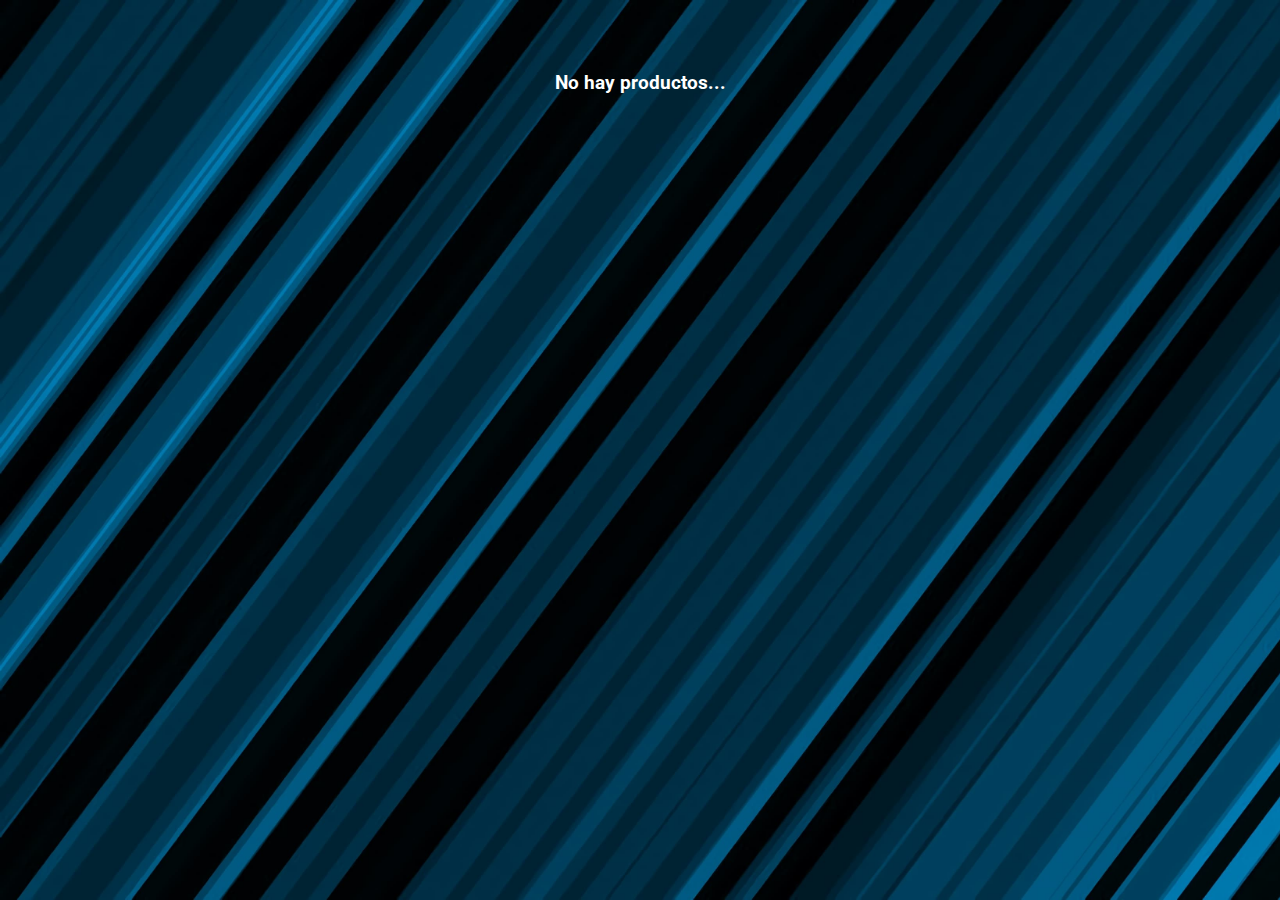
<file: pages/carrito.html>
<!DOCTYPE html>
<html lang="en">
  <head>
    <meta charset="UTF-8">
    <meta http-equiv="X-UA-Compatible" content="IE=edge">
    <meta name="viewport" content="width=device-width, initial-scale=1.0">
    <meta name="keywords" content="contactanos, cloud gaming, gaming, hardware, compra gamer, computacion, componentes">
    <meta name="description" content="Encontrá tus productos en Maximus! Entrá y conocé nuestras increíbles ofertas y promociones. Descubrí la mejor forma de comprar online.">
    <title>Contactanos</title>
    <link href="https://cdn.jsdelivr.net/npm/bootstrap@5.1.3/dist/css/bootstrap.min.css" rel="stylesheet" integrity="sha384-1BmE4kWBq78iYhFldvKuhfTAU6auU8tT94WrHftjDbrCEXSU1oBoqyl2QvZ6jIW3" crossorigin="anonymous">
    <link rel="stylesheet" href="../css/styles.css">
  </head>

  <body>
    <main class="contenido-d">
        <section>
            <div class="estilo-d-header">
                <p>No hay productos...</p>
            </div>
        </section>
    </main>
    <script src="https://cdn.jsdelivr.net/npm/bootstrap@5.1.3/dist/js/bootstrap.bundle.min.js" integrity="sha384-ka7Sk0Gln4gmtz2MlQnikT1wXgYsOg+OMhuP+IlRH9sENBO0LRn5q+8nbTov4+1p" crossorigin="anonymous"></script>
  </body>
</html>
</file>
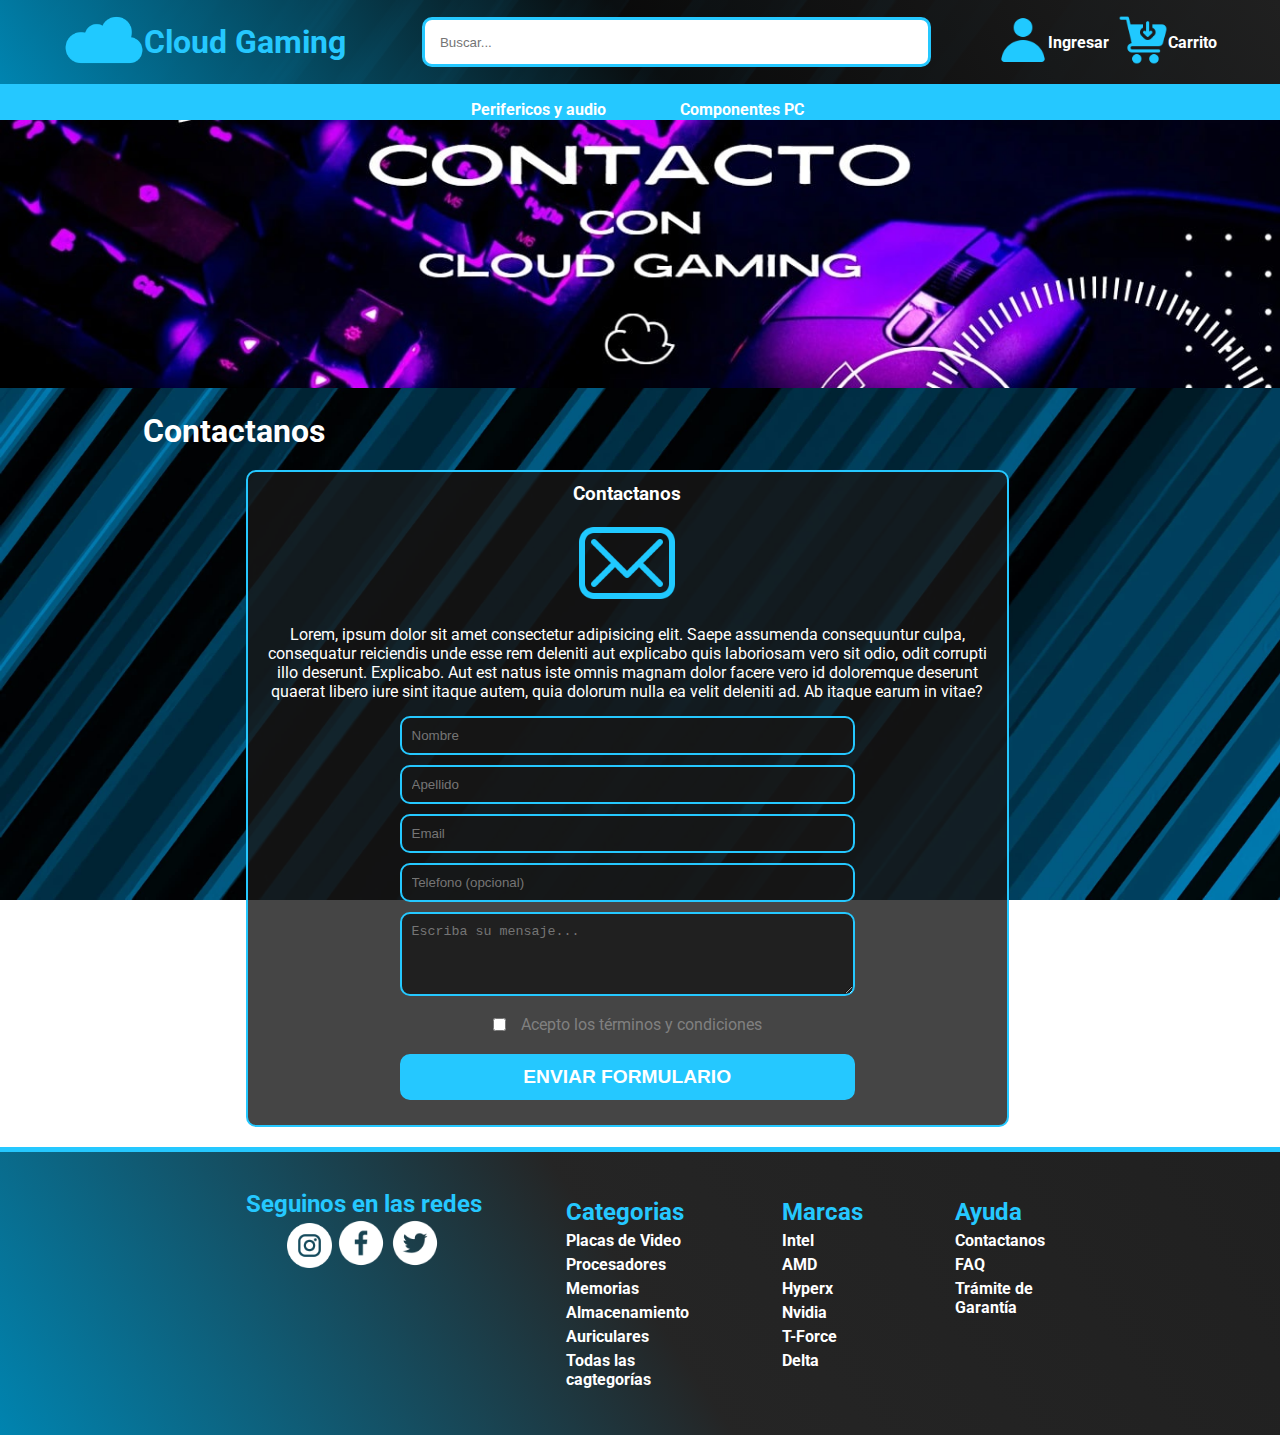
<file: pages/contactanos.html>
<!DOCTYPE html>
<html lang="en">
  <head>
    <meta charset="UTF-8">
    <meta http-equiv="X-UA-Compatible" content="IE=edge">
    <meta name="viewport" content="width=device-width, initial-scale=1.0">
    <meta name="keywords" content="contactanos, cloud gaming, gaming, hardware, compra gamer, computacion, componentes">
    <meta name="description" content="Encontrá tus productos en Maximus! Entrá y conocé nuestras increíbles ofertas y promociones. Descubrí la mejor forma de comprar online.">
    <title>Contactanos</title>
    <link href="https://cdn.jsdelivr.net/npm/bootstrap@5.1.3/dist/css/bootstrap.min.css" rel="stylesheet" integrity="sha384-1BmE4kWBq78iYhFldvKuhfTAU6auU8tT94WrHftjDbrCEXSU1oBoqyl2QvZ6jIW3" crossorigin="anonymous">
    <link rel="stylesheet" href="../css/styles.css">
  </head>

  <body id="grids">
    <header class="encabezado">
      <section class="header-flex2">
        <div class="header-superior">
          <div class="logo-nombre">
            <div>
              <a href="../index.html"><img src="../images/icon/cloud.png" width="80px"></a>
            </div>
            <div class="cloud-gaming">
              <a class="cloud-gaming" href="../index.html">Cloud Gaming</a>
            </div>
          </div>
          <div class="barra-busqueda busqueda-none">
            <input type="search" placeholder="Buscar...">
          </div>
          <!-- Login y carrito -->
          <div class="header-icons">
            <div>
              <div>
                <div class="estilo-header2">
                  <a href="#abrir-modal2"></a>
                  <label class="estilo-iframe2 login" for="abrir-modal2"><img class="iconos" src="../images/icon/user-icon.png"></label>
                  <input type="radio" name="modal2" id="abrir-modal2">
                  <label class="estilo-iframe2" for="abrir-modal2">Ingresar</label>
                  <div>
                    <a href="#"></a>
                  </div>
                  <div id="modal2">
                    <div>
                      <input type="radio" name="modal2" id="cerrar-modal2">
                      <label for="cerrar-modal2">X</label>
                      <iframe class="iframe2" src="login.html" frameborder="0"></iframe>
                    </div>
                  </div>
                </div>
              </div>
              <div>
                <a href="#"></a>
                <div class="estilo-header2">
                  <a href="#abrir-modal3"></a>
                  <label class="estilo-iframe2 carro" for="abrir-modal3"><img class="iconos" src="../images/icon/carrito.png"></label>
                  <input type="radio" name="modal3" id="abrir-modal3">
                  <label class="estilo-iframe2" for="abrir-modal3">Carrito</label>
                  <div>
                    <a href="#"></a>
                  </div>
                  <div id="modal3">
                    <div>
                      <input class="iframe2" type="radio" name="modal3" id="cerrar-modal3">
                      <label for="cerrar-modal3">X</label>
                      <iframe class="iframe2" src="carrito.html" frameborder="0"></iframe>
                    </div>
                  </div>
                </div>
              </div>
            </div>
          </div>
          <!-- Fin -->
        </div>
      </section>
      <!-- MENU NAVEGACION DESKTOP Y TABLET -->
      <section>
        <nav>
          <div class="menu-nav">
            <ul class="padre">
              <li class="menu-button">Perifericos y audio
                <div class="background-image">
                </div>
                <div class="gradient">
                </div>
                <ul class="madre">
                  <div>
                    <div>
                      <p>Auriculares y adudio</p>
                      <a class="menu-link menu-mobile" href="auriculares.html">Auriculares gamer</a>
                      <a class="menu-link menu-mobile" href="auriculares.html">Auriculares in ear</a>
                      <a class="menu-link menu-mobile" href="auriculares.html">Auriculares surround</a>
                      <a class="menu-link menu-mobile" href="auriculares.html">Parlantes</a>
                    </div>
                    <div>
                      <p>Teclados</p>
                      <a class="menu-link menu-mobile" href="#">Teclados mecánicos</a>
                      <a class="menu-link menu-mobile" href="#">Teclados membrana</a>
                      <a class="menu-link menu-mobile" href="#">Teclados RGB</a>
                      <a class="menu-link menu-mobile" href="#">Accesorios teclados</a>
                    </div>
                    <div>
                      <p>Mouses</p>
                      <a class="menu-link menu-mobile" href="#">Mouses gamer</a>
                      <a class="menu-link menu-mobile" href="#">Mouses ópticos</a>
                      <a class="menu-link menu-mobile" href="#">Mouses laser</a>
                      <a class="menu-link menu-mobile" href="#">Mouses inalambricos</a>
                    </div>
                    <div>
                      <p>Pads</p>
                      <a class="menu-link menu-mobile" href="#">Pads pequeños</a>
                      <a class="menu-link menu-mobile" href="#">Pads medianos</a>
                      <a class="menu-link menu-mobile" href="#">Pads largos</a>
                      <a class="menu-link menu-mobile" href="#">Pads extra largos</a>
                    </div>
                  </div>
                  <div>
                    <div>
                      <p>Monitores</p>
                      <a class="menu-link menu-mobile" href="#">Monitores de 165hz</a>
                      <a class="menu-link menu-mobile" href="#">Monitores de 144hz</a>
                      <a class="menu-link menu-mobile" href="#">Monitores LED</a>
                      <a class="menu-link menu-mobile" href="#">Smart TV's</a>
                    </div>
                    <div>
                      <p>Joysticks</p>
                      <a class="menu-link menu-mobile" href="#">Switch</a>
                      <a class="menu-link menu-mobile" href="#">PS4</a>
                      <a class="menu-link menu-mobile" href="#">XBOX ONE</a>
                      <a class="menu-link menu-mobile" href="#">PS5</a>
                    </div>
                    <div>
                      <p>Microfonos</p>
                      <a class="menu-link menu-mobile" href="#">Microfonos de pie</a>
                      <a class="menu-link menu-mobile" href="#">Microfonos de brazo</a>
                      <a class="menu-link menu-mobile" href="#"></a>
                      <a class="menu-link menu-mobile" href="#"></a>
                    </div>
                    <div>
                      <p>Teclados</p>
                      <a class="menu-link menu-mobile" href="#">Pads</a>
                      <a class="menu-link menu-mobile" href="#">Logitech</a>
                      <a class="menu-link menu-mobile" href="#">Corsair</a>
                      <a class="menu-link menu-mobile" href="#">Razer</a>
                    </div>
                  </div>
                </ul>
              </li>
              <li class="menu-button">Componentes PC
                <div class="background-image">
                </div>
                <div class="gradient">
                </div>
                <ul class="madre">
                  <div>
                    <div>
                      <p>Procesadores</p>
                      <a class="menu-link menu-mobile" href="procesadores.html">Procesadores  AMD</a>
                      <a class="menu-link menu-mobile" href="procesadores.html">Procesadores Intel</a>
                      <a class="menu-link menu-mobile" href="procesadores.html">Coolers para CPU</a>
                      <a class="menu-link menu-mobile" href="procesadores.html">Pastas termicas</a>
                    </div>
                    <div>
                      <p>Motherboards</p>
                      <a class="menu-link menu-mobile" href="#">Motherboards Intel</a>
                      <a class="menu-link menu-mobile" href="#">Motherboards AMD</a>
                      <a class="menu-link menu-mobile" href="#">Anclajes de CPU's</a>
                    </div>
                    <div>
                      <p>Memorias RAM</p>
                      <a class="menu-link menu-mobile" href="memorias.html">DDR3 Dimm</a>
                      <a class="menu-link menu-mobile" href="memorias.html">DDR4 Dimm</a>
                      <a class="menu-link menu-mobile" href="memorias.html">DDR3 Sodimm</a>
                      <a class="menu-link menu-mobile" href="memorias.html">DDR4 Sodimm</a>
                    </div>
                    <div>
                      <p>Almacenamiento</p>
                      <a class="menu-link menu-mobile" href="almacenamiento.html">Discos Solidos SSD</a>
                      <a class="menu-link menu-mobile" href="almacenamiento.html">Discos Rigidos HDD</a>
                      <a class="menu-link menu-mobile" href="almacenamiento.html">Discos Externos USB</a>
                    </div>
                  </div>
                  <div>
                    <div>
                      <p>Placas de video</p>
                      <a class="menu-link menu-mobile" href="graficas.html">Gráficas Nvidia</a>
                      <a class="menu-link menu-mobile" href="graficas.html">Gráficas AMD</a>
                      <a class="menu-link menu-mobile" href="graficas.html">Gráficas Intel</a>
                    </div>
                    <div>
                      <p>Gabinetes y PSU</p>
                      <a class="menu-link menu-mobile" href="#">Gabinetes Full Tower</a>
                      <a class="menu-link menu-mobile" href="#">Gabinetes ATX</a>
                      <a class="menu-link menu-mobile" href="#">Gabinetes ITX</a>
                      <a class="menu-link menu-mobile" href="#">Fuentes PSU</a>
                    </div>
                    <div>
                      <p>Cables y Modding</p>
                      <a class="menu-link menu-mobile" href="#">Adaptadores</a>
                      <a class="menu-link menu-mobile" href="#">Iluminacion</a>
                      <a class="menu-link menu-mobile" href="#">Cables</a>
                    </div>
                    <div>
                      <p>
                        Conectividad y USB</p>
                        <a class="menu-link menu-mobile" href="#">Placas de red PCIe</a>
                        <a class="menu-link menu-mobile" href="#">Placas de red USB</a>
                        <a class="menu-link menu-mobile" href="#">HUB's USB</a>
                    </div>
                  </div>
                </ul>
              </li>
            </ul>
          </div>
        </nav>
      </section>
      <!-- FIN -->
      <!-- MENU HAMBURGUESA PARA SMARTPHONE -->
      <section class="nav-smartphone">
        <nav class="navbar navbar-expand-lg navbar-light color-nav-mobile">
          <div class="container-fluid">
            <button class="navbar-toggler sin-borde" type="button" data-bs-toggle="collapse" data-bs-target="#navbarSupportedContent" aria-controls="navbarSupportedContent" aria-expanded="false" aria-label="Toggle navigation">
              <span class="navbar-toggler-icon"></span>
            </button>
            <div class="collapse navbar-collapse" id="navbarSupportedContent">
              <ul class="navbar-nav me-auto mb-2 mb-lg-0">
                <div class="barra-busqueda busqueda-none2">
                  <input type="search" placeholder="Buscar...">
                </div>
                <li class="nav-item dropdown">
                  <a class="nav-link dropdown-toggle" id="sub-menu" href="#" id="navbarDropdown" role="button" data-bs-toggle="dropdown" aria-expanded="false">
                    Procesadores
                  </a>
                  <ul class="dropdown-menu sub-menu2" aria-labelledby="navbarDropdown">
                    <a class="menu-link menu-mobile" href="procesadores.html">Procesadores  AMD</a>
                    <a class="menu-link menu-mobile" href="procesadores.html">Procesadores Intel</a>
                    <a class="menu-link menu-mobile" href="procesadores.html">Coolers para CPU</a>
                    <a class="menu-link menu-mobile" href="procesadores.html">Pastas termicas</a>
                  </ul>
                </li>
                <li class="nav-item dropdown">
                  <a class="nav-link dropdown-toggle" id="sub-menu" href="#" id="navbarDropdown" role="button" data-bs-toggle="dropdown" aria-expanded="false">
                    Motherboards
                  </a>
                  <ul class="dropdown-menu sub-menu2" aria-labelledby="navbarDropdown">
                    <a class="menu-link menu-mobile" href="#">Motherboards Intel</a>
                    <a class="menu-link menu-mobile" href="#">Motherboards AMD</a>
                    <a class="menu-link menu-mobile" href="#">Anclajes de CPU's</a>
                  </ul>
                </li>
                <li class="nav-item dropdown">
                  <a class="nav-link dropdown-toggle" id="sub-menu" href="#" id="navbarDropdown" role="button" data-bs-toggle="dropdown" aria-expanded="false">
                    Memorias RAM
                  </a>
                  <ul class="dropdown-menu sub-menu2" aria-labelledby="navbarDropdown">
                    <a class="menu-link menu-mobile" href="memorias.html">DDR3 Dimm</a>
                    <a class="menu-link menu-mobile" href="memorias.html">DDR4 Dimm</a>
                    <a class="menu-link menu-mobile" href="memorias.html">DDR3 Sodimm</a>
                    <a class="menu-link menu-mobile" href="memorias.html">DDR4 Sodimm</a>
                  </ul>
                </li>
                <li class="nav-item dropdown">
                  <a class="nav-link dropdown-toggle" id="sub-menu" href="#" id="navbarDropdown" role="button" data-bs-toggle="dropdown" aria-expanded="false">
                    Almacenamiento
                  </a>
                  <ul class="dropdown-menu sub-menu2" aria-labelledby="navbarDropdown">
                    <a class="menu-link menu-mobile" href="almacenamiento.html">Discos Solidos SSD</a>
                    <a class="menu-link menu-mobile" href="almacenamiento.html">Discos Rigidos HDD</a>
                    <a class="menu-link menu-mobile" href="almacenamiento.html">Discos Externos USB</a>
                  </ul>
                </li>
                <li class="nav-item dropdown">
                  <a class="nav-link dropdown-toggle" id="sub-menu" href="#" id="navbarDropdown" role="button" data-bs-toggle="dropdown" aria-expanded="false">
                    Placas de video
                  </a>
                  <ul class="dropdown-menu sub-menu2" aria-labelledby="navbarDropdown">
                    <a class="menu-link menu-mobile" href="graficas.html">Gráficas Nvidia</a>
                    <a class="menu-link menu-mobile" href="graficas.html">Gráficas AMD</a>
                    <a class="menu-link menu-mobile" href="graficas.html">Gráficas Intel</a>
                  </ul>
                </li>
                <li class="nav-item dropdown">
                  <a class="nav-link dropdown-toggle" id="sub-menu" href="#" id="navbarDropdown" role="button" data-bs-toggle="dropdown" aria-expanded="false">
                    Gabinetes y PSU
                  </a>
                  <ul class="dropdown-menu sub-menu2" aria-labelledby="navbarDropdown">
                    <a class="menu-link menu-mobile" href="#">Gabinetes Full Tower</a>
                    <a class="menu-link menu-mobile" href="#">Gabinetes ATX</a>
                    <a class="menu-link menu-mobile" href="#">Gabinetes ITX</a>
                    <a class="menu-link menu-mobile" href="#">Fuentes PSU</a>
                  </ul>
                </li>
                <li class="nav-item dropdown">
                  <a class="nav-link dropdown-toggle" id="sub-menu" href="#" id="navbarDropdown" role="button" data-bs-toggle="dropdown" aria-expanded="false">
                    Cables y Modding
                  </a>
                  <ul class="dropdown-menu sub-menu2" aria-labelledby="navbarDropdown">
                    <a class="menu-link menu-mobile" href="#">Adaptadores</a>
                    <a class="menu-link menu-mobile" href="#">Iluminacion</a>
                    <a class="menu-link menu-mobile" href="#">Cables</a>
                  </ul>
                </li>
                <li class="nav-item dropdown">
                  <a class="nav-link dropdown-toggle" id="sub-menu" href="#" id="navbarDropdown" role="button" data-bs-toggle="dropdown" aria-expanded="false">
                    Conectividad y USB
                  </a>
                  <ul class="dropdown-menu sub-menu2" aria-labelledby="navbarDropdown">
                    <a class="menu-link menu-mobile" href="#">Placas de red PCIe</a>
                    <a class="menu-link menu-mobile" href="#">Placas de red USB</a>
                    <a class="menu-link menu-mobile" href="#">HUB's USB</a>
                  </ul>
                </li>
                <li class="nav-item dropdown">
                  <a class="nav-link dropdown-toggle" id="sub-menu" href="#" id="navbarDropdown" role="button" data-bs-toggle="dropdown" aria-expanded="false">
                    Auriculares y adudio
                  </a>
                  <ul class="dropdown-menu sub-menu2" aria-labelledby="navbarDropdown">
                    <a class="menu-link menu-mobile" href="auriculares.html">Auriculares gamer</a>
                    <a class="menu-link menu-mobile" href="auriculares.html">Auriculares in ear</a>
                    <a class="menu-link menu-mobile" href="auriculares.html">Auriculares surround</a>
                    <a class="menu-link menu-mobile" href="auriculares.html">Parlantes</a>
                  </ul>
                </li>
                <li class="nav-item dropdown">
                  <a class="nav-link dropdown-toggle" id="sub-menu" href="#" id="navbarDropdown" role="button" data-bs-toggle="dropdown" aria-expanded="false">
                    Teclados
                  </a>
                  <ul class="dropdown-menu sub-menu2" aria-labelledby="navbarDropdown">
                    <a class="menu-link menu-mobile" href="#">Teclados mecánicos</a>
                    <a class="menu-link menu-mobile" href="#">Teclados membrana</a>
                    <a class="menu-link menu-mobile" href="#">Teclados RGB</a>
                    <a class="menu-link menu-mobile" href="#">Accesorios teclados</a>
                  </ul>
                </li>
                <li class="nav-item dropdown">
                  <a class="nav-link dropdown-toggle" id="sub-menu" href="#" id="navbarDropdown" role="button" data-bs-toggle="dropdown" aria-expanded="false">
                    Mouses
                  </a>
                  <ul class="dropdown-menu sub-menu2" aria-labelledby="navbarDropdown">
                    <a class="menu-link menu-mobile" href="#">Mouses gamer</a>
                    <a class="menu-link menu-mobile" href="#">Mouses ópticos</a>
                    <a class="menu-link menu-mobile" href="#">Mouses laser</a>
                    <a class="menu-link menu-mobile" href="#">Mouses inalambricos</a>
                  </ul>
                </li>
                <li class="nav-item dropdown">
                  <a class="nav-link dropdown-toggle" id="sub-menu" href="#" id="navbarDropdown" role="button" data-bs-toggle="dropdown" aria-expanded="false">
                    Pads
                  </a>
                  <ul class="dropdown-menu sub-menu2" aria-labelledby="navbarDropdown">
                    <a class="menu-link menu-mobile" href="#">Pads pequeños</a>
                    <a class="menu-link menu-mobile" href="#">Pads medianos</a>
                    <a class="menu-link menu-mobile" href="#">Pads largos</a>
                    <a class="menu-link menu-mobile" href="#">Pads extra largos</a>
                  </ul>
                </li>
                <li class="nav-item dropdown">
                  <a class="nav-link dropdown-toggle" id="sub-menu" href="#" id="navbarDropdown" role="button" data-bs-toggle="dropdown" aria-expanded="false">
                    Monitores
                  </a>
                  <ul class="dropdown-menu sub-menu2" aria-labelledby="navbarDropdown">
                    <a class="menu-link menu-mobile" href="#">Monitores de 165hz</a>
                    <a class="menu-link menu-mobile" href="#">Monitores de 144hz</a>
                    <a class="menu-link menu-mobile" href="#">Monitores LED</a>
                    <a class="menu-link menu-mobile" href="#">Smart TV's</a>
                  </ul>
                </li>
                <li class="nav-item dropdown">
                  <a class="nav-link dropdown-toggle" id="sub-menu" href="#" id="navbarDropdown" role="button" data-bs-toggle="dropdown" aria-expanded="false">
                    Joysticks
                  </a>
                  <ul class="dropdown-menu sub-menu2" aria-labelledby="navbarDropdown">
                    <a class="menu-link menu-mobile" href="#">Microfonos de pie</a>
                    <a class="menu-link menu-mobile" href="#">Microfonos de brazo</a>
                    <a class="menu-link menu-mobile" href="#"></a>
                    <a class="menu-link menu-mobile" href="#"></a>
                  </ul>
                </li>
                <li class="nav-item dropdown">
                  <a class="nav-link dropdown-toggle" id="sub-menu" href="#" id="navbarDropdown" role="button" data-bs-toggle="dropdown" aria-expanded="false">
                    Microfonos
                  </a>
                  <ul class="dropdown-menu sub-menu2" aria-labelledby="navbarDropdown">
                    <a class="menu-link menu-mobile" href="#">Microfonos de pie</a>
                    <a class="menu-link menu-mobile" href="#">Microfonos de brazo</a>
                    <a class="menu-link menu-mobile" href="#"></a>
                    <a class="menu-link menu-mobile" href="#"></a>
                  </ul>
                </li>
                <li class="nav-item dropdown">
                  <a class="nav-link dropdown-toggle" id="sub-menu" href="#" id="navbarDropdown" role="button" data-bs-toggle="dropdown" aria-expanded="false">
                    Teclados
                  </a>
                  <ul class="dropdown-menu sub-menu2" aria-labelledby="navbarDropdown">
                    <a class="menu-link menu-mobile" href="#">Pads</a>
                    <a class="menu-link menu-mobile" href="#">Logitech</a>
                    <a class="menu-link menu-mobile" href="#">Corsair</a>
                    <a class="menu-link menu-mobile" href="#">Razer</a>
                  </ul>
                </li>
              </ul>
            </div>
          </div>
        </nav>
      </section>
      <!-- FIN -->
    </header>

    <main class="contenido">
      <div class="banner">
        <img src="../images/images/CyZnGMm.jpg" alt="Contacto">
      </div>
      <section>
        <div>
          <div class="titulo-flex">
            <p class="titulo">Contactanos</p>
          </div>
        </div>
      </section>
      <section class="section-flex">
        <div class="publicaciones">
          <div class="articulos-contacto">
            <p class="titulo-contacto">Contactanos</p>
            <div>
              <img src="../images/icon/email.png" width="96px" alt="">
            </div>
            <p class="descripcion-contacto">Lorem, ipsum dolor sit amet consectetur adipisicing elit. Saepe assumenda consequuntur culpa, consequatur reiciendis unde esse rem deleniti aut explicabo quis laboriosam vero sit odio, odit corrupti illo deserunt. Explicabo.
                Aut est natus iste omnis magnam dolor facere vero id doloremque deserunt quaerat libero iure sint itaque autem, quia dolorum nulla ea velit deleniti ad. Ab itaque earum in vitae?
            </p>
            <form action="#">
              <input class="formulario" type="text" name="nombre" placeholder="Nombre"><br>
              <input class="formulario" type="text" name="apellido" placeholder="Apellido"><br>
              <input class="formulario" type="email" name="correo" placeholder="Email"><br>
              <input class="formulario" type="password" name="telefono" placeholder="Telefono (opcional)"><br>
              <div>
                <textarea class="textarea" name="Comentario" rows="4" placeholder="Escriba su mensaje..."></textarea>
              </div>
              <div class="checkbox">
                <input type="checkbox"><p class="terminos">Acepto los términos y condiciones</p>
              </div>
              <div>
                <input class="enviar" type="submit" value="ENVIAR FORMULARIO">
              </div>
            </form>
          </div>
        </div>
      </section>
    </main>

    <footer class="pie-pagina">
      <section>
        <div class="padre1">
          <div class="separacion2">
            <div class="seguinos">
              <span><p class="x-large">Seguinos en las redes</p></li>
              <span><a class="sin-estilo" href="https://www.instagram.com" target="_blank"><img src="../images/icon/instagram.png" width="45px"></a></span>
              <span><a class="sin-estilo" href="https://www.facebook.com" target="_blank"><img src="../images/icon/facebook.png" width="50px"></a></span>
              <span><a class="sin-estilo" href="https://www.twitter.com" target="_blank"><img src="../images/icon/twitter.png" width="50px"></a></span>
            </div>
          </div>
          <div class="mobile">
            <div class="separacion categorias">
              <ul class="sin-estilo">
                <li><p class="x-large">Categorias</p></li>
                <li><a class="sin-estilo" href="graficas.html">Placas de Video</a></li>
                <li><a class="sin-estilo" href="procesadores.html">Procesadores</a></li>
                <li><a class="sin-estilo" href="memorias.html">Memorias</a></li>
                <li><a class="sin-estilo" href="almacenamiento.html">Almacenamiento</a></li>
                <li><a class="sin-estilo" href="auriculares.html">Auriculares</a></li>
                <li><a class="sin-estilo" href="../index.html">Todas las cagtegorías</a></li>
              </ul>
            </div>
            <div class="separacion espacio-m">
              <ul class="sin-estilo">
                <li><p class="x-large">Marcas</p></li>
                <li><a class="sin-estilo" href="procesadores.html">Intel</a></li>
                <li><a class="sin-estilo" href="procesadores.html">AMD</a></li>
                <li><a class="sin-estilo" href="auriculares.html">Hyperx</a></li>
                <li><a class="sin-estilo" href="graficas.html">Nvidia</a></li>
                <li><a class="sin-estilo" href="memorias.html">T-Force</a></li>
                <li><a class="sin-estilo" href="almacenamiento.html">Delta</a></li>
              </ul>
            </div>
            <div class="separacion espacio-m2">
              <ul class="sin-estilo">
                <li class="sin-estilo"><p class="x-large">Ayuda</p></li>
                <li><a class="sin-estilo" href="contactanos.html">Contactanos</a></li>
                <li><a class="sin-estilo" href="faq.html">FAQ</a></li>
                <li><a class="sin-estilo" href="contactanos.html">Trámite de Garantía</a></li>
              </ul>
            </div>
          </div>
        </div>
      </section>
    </footer>
    <script src="https://cdn.jsdelivr.net/npm/bootstrap@5.1.3/dist/js/bootstrap.bundle.min.js" integrity="sha384-ka7Sk0Gln4gmtz2MlQnikT1wXgYsOg+OMhuP+IlRH9sENBO0LRn5q+8nbTov4+1p" crossorigin="anonymous"></script>
  </body>
</html>
</file>
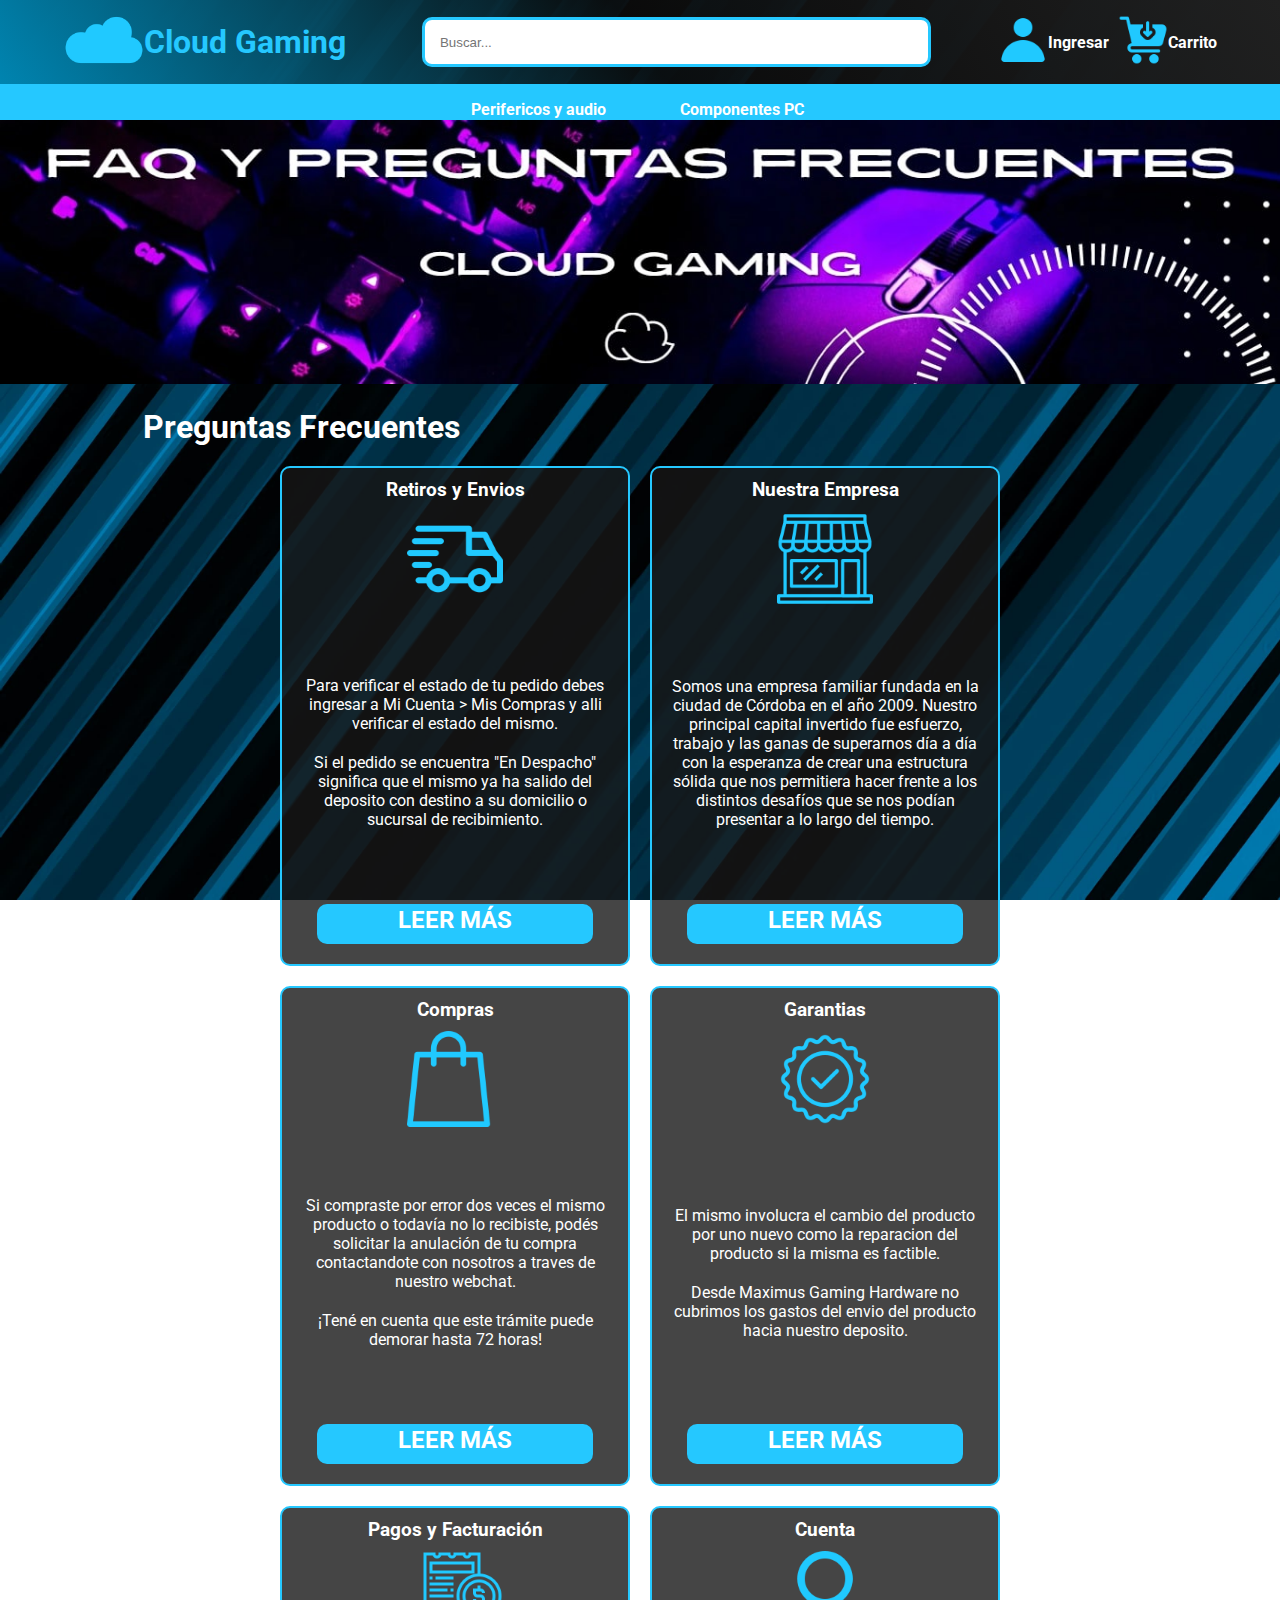
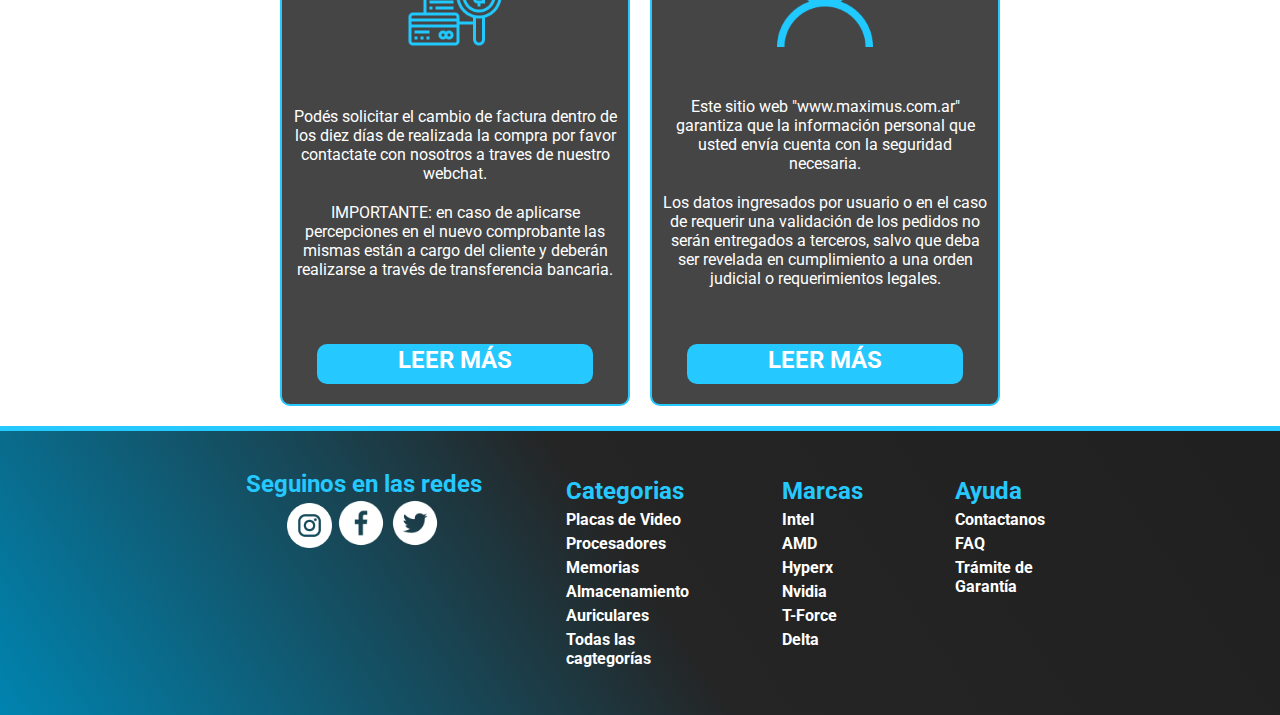
<file: pages/faq.html>
<!DOCTYPE html>
<html lang="en">
<head>
    <meta charset="UTF-8">
    <meta http-equiv="X-UA-Compatible" content="IE=edge">
    <meta name="viewport" content="width=device-width, initial-scale=1.0">
    <meta name="keywords" content="terminos y faq, faq, terminos, cloud gaming, gaming, hardware, compra gamer, computacion, componentes">
    <meta name="description" content="Encontrá tus productos en Maximus! Entrá y conocé nuestras increíbles ofertas y promociones. Descubrí la mejor forma de comprar online.">
    <title>FAQ y ayuda</title>
    <link href="https://cdn.jsdelivr.net/npm/bootstrap@5.1.3/dist/css/bootstrap.min.css" rel="stylesheet" integrity="sha384-1BmE4kWBq78iYhFldvKuhfTAU6auU8tT94WrHftjDbrCEXSU1oBoqyl2QvZ6jIW3" crossorigin="anonymous">
    <link rel="stylesheet" href="../css/styles.css">
</head>

  <body id="grids">
    <header class="encabezado">
      <section class="header-flex2">
        <div class="header-superior">
          <div class="logo-nombre">
            <div>
              <a href="../index.html"><img src="../images/icon/cloud.png" width="80px"></a>
            </div>
            <div class="cloud-gaming">
              <a class="cloud-gaming" href="../index.html">Cloud Gaming</a>
            </div>
          </div>
          <div class="barra-busqueda busqueda-none">
            <input type="search" placeholder="Buscar...">
          </div>
          <!-- Login y carrito -->
          <div class="header-icons">
            <div>
              <div>
                <div class="estilo-header2">
                  <a href="#abrir-modal2"></a>
                  <label class="estilo-iframe2 login" for="abrir-modal2"><img class="iconos" src="../images/icon/user-icon.png"></label>
                  <input type="radio" name="modal2" id="abrir-modal2">
                  <label class="estilo-iframe2" for="abrir-modal2">Ingresar</label>
                  <div>
                    <a href="#"></a>
                  </div>
                  <div id="modal2">
                    <div>
                      <input type="radio" name="modal2" id="cerrar-modal2">
                      <label for="cerrar-modal2">X</label>
                      <iframe class="iframe2" src="login.html" frameborder="0"></iframe>
                    </div>
                  </div>
                </div>
              </div>
              <div>
                <a href="#"></a>
                <div class="estilo-header2">
                  <a href="#abrir-modal3"></a>
                  <label class="estilo-iframe2 carro" for="abrir-modal3"><img class="iconos" src="../images/icon/carrito.png"></label>
                  <input type="radio" name="modal3" id="abrir-modal3">
                  <label class="estilo-iframe2" for="abrir-modal3">Carrito</label>
                  <div>
                    <a href="#"></a>
                  </div>
                  <div id="modal3">
                    <div>
                      <input class="iframe2" type="radio" name="modal3" id="cerrar-modal3">
                      <label for="cerrar-modal3">X</label>
                      <iframe class="iframe2" src="carrito.html" frameborder="0"></iframe>
                    </div>
                  </div>
                </div>
              </div>
            </div>
          </div>
          <!-- Fin -->
        </div>
      </section>
      <!-- MENU NAVEGACION DESKTOP Y TABLET -->
      <section>
        <nav>
          <div class="menu-nav">
            <ul class="padre">
              <li class="menu-button">Perifericos y audio
                <div class="background-image">
                </div>
                <div class="gradient">
                </div>
                <ul class="madre">
                  <div>
                    <div>
                      <p>Auriculares y adudio</p>
                      <a class="menu-link menu-mobile" href="auriculares.html">Auriculares gamer</a>
                      <a class="menu-link menu-mobile" href="auriculares.html">Auriculares in ear</a>
                      <a class="menu-link menu-mobile" href="auriculares.html">Auriculares surround</a>
                      <a class="menu-link menu-mobile" href="auriculares.html">Parlantes</a>
                    </div>
                    <div>
                      <p>Teclados</p>
                      <a class="menu-link menu-mobile" href="#">Teclados mecánicos</a>
                      <a class="menu-link menu-mobile" href="#">Teclados membrana</a>
                      <a class="menu-link menu-mobile" href="#">Teclados RGB</a>
                      <a class="menu-link menu-mobile" href="#">Accesorios teclados</a>
                    </div>
                    <div>
                      <p>Mouses</p>
                      <a class="menu-link menu-mobile" href="#">Mouses gamer</a>
                      <a class="menu-link menu-mobile" href="#">Mouses ópticos</a>
                      <a class="menu-link menu-mobile" href="#">Mouses laser</a>
                      <a class="menu-link menu-mobile" href="#">Mouses inalambricos</a>
                    </div>
                    <div>
                      <p>Pads</p>
                      <a class="menu-link menu-mobile" href="#">Pads pequeños</a>
                      <a class="menu-link menu-mobile" href="#">Pads medianos</a>
                      <a class="menu-link menu-mobile" href="#">Pads largos</a>
                      <a class="menu-link menu-mobile" href="#">Pads extra largos</a>
                    </div>
                  </div>
                  <div>
                    <div>
                      <p>Monitores</p>
                      <a class="menu-link menu-mobile" href="#">Monitores de 165hz</a>
                      <a class="menu-link menu-mobile" href="#">Monitores de 144hz</a>
                      <a class="menu-link menu-mobile" href="#">Monitores LED</a>
                      <a class="menu-link menu-mobile" href="#">Smart TV's</a>
                    </div>
                    <div>
                      <p>Joysticks</p>
                      <a class="menu-link menu-mobile" href="#">Switch</a>
                      <a class="menu-link menu-mobile" href="#">PS4</a>
                      <a class="menu-link menu-mobile" href="#">XBOX ONE</a>
                      <a class="menu-link menu-mobile" href="#">PS5</a>
                    </div>
                    <div>
                      <p>Microfonos</p>
                      <a class="menu-link menu-mobile" href="#">Microfonos de pie</a>
                      <a class="menu-link menu-mobile" href="#">Microfonos de brazo</a>
                      <a class="menu-link menu-mobile" href="#"></a>
                      <a class="menu-link menu-mobile" href="#"></a>
                    </div>
                    <div>
                      <p>Teclados</p>
                      <a class="menu-link menu-mobile" href="#">Pads</a>
                      <a class="menu-link menu-mobile" href="#">Logitech</a>
                      <a class="menu-link menu-mobile" href="#">Corsair</a>
                      <a class="menu-link menu-mobile" href="#">Razer</a>
                    </div>
                  </div>
                </ul>
              </li>
              <li class="menu-button">Componentes PC
                <div class="background-image">
                </div>
                <div class="gradient">
                </div>
                <ul class="madre">
                  <div>
                    <div>
                      <p>Procesadores</p>
                      <a class="menu-link menu-mobile" href="procesadores.html">Procesadores  AMD</a>
                      <a class="menu-link menu-mobile" href="procesadores.html">Procesadores Intel</a>
                      <a class="menu-link menu-mobile" href="procesadores.html">Coolers para CPU</a>
                      <a class="menu-link menu-mobile" href="procesadores.html">Pastas termicas</a>
                    </div>
                    <div>
                      <p>Motherboards</p>
                      <a class="menu-link menu-mobile" href="#">Motherboards Intel</a>
                      <a class="menu-link menu-mobile" href="#">Motherboards AMD</a>
                      <a class="menu-link menu-mobile" href="#">Anclajes de CPU's</a>
                    </div>
                    <div>
                      <p>Memorias RAM</p>
                      <a class="menu-link menu-mobile" href="memorias.html">DDR3 Dimm</a>
                      <a class="menu-link menu-mobile" href="memorias.html">DDR4 Dimm</a>
                      <a class="menu-link menu-mobile" href="memorias.html">DDR3 Sodimm</a>
                      <a class="menu-link menu-mobile" href="memorias.html">DDR4 Sodimm</a>
                    </div>
                    <div>
                      <p>Almacenamiento</p>
                      <a class="menu-link menu-mobile" href="almacenamiento.html">Discos Solidos SSD</a>
                      <a class="menu-link menu-mobile" href="almacenamiento.html">Discos Rigidos HDD</a>
                      <a class="menu-link menu-mobile" href="almacenamiento.html">Discos Externos USB</a>
                    </div>
                  </div>
                  <div>
                    <div>
                      <p>Placas de video</p>
                      <a class="menu-link menu-mobile" href="graficas.html">Gráficas Nvidia</a>
                      <a class="menu-link menu-mobile" href="graficas.html">Gráficas AMD</a>
                      <a class="menu-link menu-mobile" href="graficas.html">Gráficas Intel</a>
                    </div>
                    <div>
                      <p>Gabinetes y PSU</p>
                      <a class="menu-link menu-mobile" href="#">Gabinetes Full Tower</a>
                      <a class="menu-link menu-mobile" href="#">Gabinetes ATX</a>
                      <a class="menu-link menu-mobile" href="#">Gabinetes ITX</a>
                      <a class="menu-link menu-mobile" href="#">Fuentes PSU</a>
                    </div>
                    <div>
                      <p>Cables y Modding</p>
                      <a class="menu-link menu-mobile" href="#">Adaptadores</a>
                      <a class="menu-link menu-mobile" href="#">Iluminacion</a>
                      <a class="menu-link menu-mobile" href="#">Cables</a>
                    </div>
                    <div>
                      <p>
                        Conectividad y USB</p>
                        <a class="menu-link menu-mobile" href="#">Placas de red PCIe</a>
                        <a class="menu-link menu-mobile" href="#">Placas de red USB</a>
                        <a class="menu-link menu-mobile" href="#">HUB's USB</a>
                    </div>
                  </div>
                </ul>
              </li>
            </ul>
          </div>
        </nav>
      </section>
      <!-- FIN -->
      <!-- MENU HAMBURGUESA PARA SMARTPHONE -->
      <section class="nav-smartphone">
        <nav class="navbar navbar-expand-lg navbar-light color-nav-mobile">
          <div class="container-fluid">
            <button class="navbar-toggler sin-borde" type="button" data-bs-toggle="collapse" data-bs-target="#navbarSupportedContent" aria-controls="navbarSupportedContent" aria-expanded="false" aria-label="Toggle navigation">
              <span class="navbar-toggler-icon"></span>
            </button>
            <div class="collapse navbar-collapse" id="navbarSupportedContent">
              <ul class="navbar-nav me-auto mb-2 mb-lg-0">
                <div class="barra-busqueda busqueda-none2">
                  <input type="search" placeholder="Buscar...">
                </div>
                <li class="nav-item dropdown">
                  <a class="nav-link dropdown-toggle" id="sub-menu" href="#" id="navbarDropdown" role="button" data-bs-toggle="dropdown" aria-expanded="false">
                    Procesadores
                  </a>
                  <ul class="dropdown-menu sub-menu2" aria-labelledby="navbarDropdown">
                    <a class="menu-link menu-mobile" href="procesadores.html">Procesadores  AMD</a>
                    <a class="menu-link menu-mobile" href="procesadores.html">Procesadores Intel</a>
                    <a class="menu-link menu-mobile" href="procesadores.html">Coolers para CPU</a>
                    <a class="menu-link menu-mobile" href="procesadores.html">Pastas termicas</a>
                  </ul>
                </li>
                <li class="nav-item dropdown">
                  <a class="nav-link dropdown-toggle" id="sub-menu" href="#" id="navbarDropdown" role="button" data-bs-toggle="dropdown" aria-expanded="false">
                    Motherboards
                  </a>
                  <ul class="dropdown-menu sub-menu2" aria-labelledby="navbarDropdown">
                    <a class="menu-link menu-mobile" href="#">Motherboards Intel</a>
                    <a class="menu-link menu-mobile" href="#">Motherboards AMD</a>
                    <a class="menu-link menu-mobile" href="#">Anclajes de CPU's</a>
                  </ul>
                </li>
                <li class="nav-item dropdown">
                  <a class="nav-link dropdown-toggle" id="sub-menu" href="#" id="navbarDropdown" role="button" data-bs-toggle="dropdown" aria-expanded="false">
                    Memorias RAM
                  </a>
                  <ul class="dropdown-menu sub-menu2" aria-labelledby="navbarDropdown">
                    <a class="menu-link menu-mobile" href="memorias.html">DDR3 Dimm</a>
                    <a class="menu-link menu-mobile" href="memorias.html">DDR4 Dimm</a>
                    <a class="menu-link menu-mobile" href="memorias.html">DDR3 Sodimm</a>
                    <a class="menu-link menu-mobile" href="memorias.html">DDR4 Sodimm</a>
                  </ul>
                </li>
                <li class="nav-item dropdown">
                  <a class="nav-link dropdown-toggle" id="sub-menu" href="#" id="navbarDropdown" role="button" data-bs-toggle="dropdown" aria-expanded="false">
                    Almacenamiento
                  </a>
                  <ul class="dropdown-menu sub-menu2" aria-labelledby="navbarDropdown">
                    <a class="menu-link menu-mobile" href="almacenamiento.html">Discos Solidos SSD</a>
                    <a class="menu-link menu-mobile" href="almacenamiento.html">Discos Rigidos HDD</a>
                    <a class="menu-link menu-mobile" href="almacenamiento.html">Discos Externos USB</a>
                  </ul>
                </li>
                <li class="nav-item dropdown">
                  <a class="nav-link dropdown-toggle" id="sub-menu" href="#" id="navbarDropdown" role="button" data-bs-toggle="dropdown" aria-expanded="false">
                    Placas de video
                  </a>
                  <ul class="dropdown-menu sub-menu2" aria-labelledby="navbarDropdown">
                    <a class="menu-link menu-mobile" href="graficas.html">Gráficas Nvidia</a>
                    <a class="menu-link menu-mobile" href="graficas.html">Gráficas AMD</a>
                    <a class="menu-link menu-mobile" href="graficas.html">Gráficas Intel</a>
                  </ul>
                </li>
                <li class="nav-item dropdown">
                  <a class="nav-link dropdown-toggle" id="sub-menu" href="#" id="navbarDropdown" role="button" data-bs-toggle="dropdown" aria-expanded="false">
                    Gabinetes y PSU
                  </a>
                  <ul class="dropdown-menu sub-menu2" aria-labelledby="navbarDropdown">
                    <a class="menu-link menu-mobile" href="#">Gabinetes Full Tower</a>
                    <a class="menu-link menu-mobile" href="#">Gabinetes ATX</a>
                    <a class="menu-link menu-mobile" href="#">Gabinetes ITX</a>
                    <a class="menu-link menu-mobile" href="#">Fuentes PSU</a>
                  </ul>
                </li>
                <li class="nav-item dropdown">
                  <a class="nav-link dropdown-toggle" id="sub-menu" href="#" id="navbarDropdown" role="button" data-bs-toggle="dropdown" aria-expanded="false">
                    Cables y Modding
                  </a>
                  <ul class="dropdown-menu sub-menu2" aria-labelledby="navbarDropdown">
                    <a class="menu-link menu-mobile" href="#">Adaptadores</a>
                    <a class="menu-link menu-mobile" href="#">Iluminacion</a>
                    <a class="menu-link menu-mobile" href="#">Cables</a>
                  </ul>
                </li>
                <li class="nav-item dropdown">
                  <a class="nav-link dropdown-toggle" id="sub-menu" href="#" id="navbarDropdown" role="button" data-bs-toggle="dropdown" aria-expanded="false">
                    Conectividad y USB
                  </a>
                  <ul class="dropdown-menu sub-menu2" aria-labelledby="navbarDropdown">
                    <a class="menu-link menu-mobile" href="#">Placas de red PCIe</a>
                    <a class="menu-link menu-mobile" href="#">Placas de red USB</a>
                    <a class="menu-link menu-mobile" href="#">HUB's USB</a>
                  </ul>
                </li>
                <li class="nav-item dropdown">
                  <a class="nav-link dropdown-toggle" id="sub-menu" href="#" id="navbarDropdown" role="button" data-bs-toggle="dropdown" aria-expanded="false">
                    Auriculares y adudio
                  </a>
                  <ul class="dropdown-menu sub-menu2" aria-labelledby="navbarDropdown">
                    <a class="menu-link menu-mobile" href="auriculares.html">Auriculares gamer</a>
                    <a class="menu-link menu-mobile" href="auriculares.html">Auriculares in ear</a>
                    <a class="menu-link menu-mobile" href="auriculares.html">Auriculares surround</a>
                    <a class="menu-link menu-mobile" href="auriculares.html">Parlantes</a>
                  </ul>
                </li>
                <li class="nav-item dropdown">
                  <a class="nav-link dropdown-toggle" id="sub-menu" href="#" id="navbarDropdown" role="button" data-bs-toggle="dropdown" aria-expanded="false">
                    Teclados
                  </a>
                  <ul class="dropdown-menu sub-menu2" aria-labelledby="navbarDropdown">
                    <a class="menu-link menu-mobile" href="#">Teclados mecánicos</a>
                    <a class="menu-link menu-mobile" href="#">Teclados membrana</a>
                    <a class="menu-link menu-mobile" href="#">Teclados RGB</a>
                    <a class="menu-link menu-mobile" href="#">Accesorios teclados</a>
                  </ul>
                </li>
                <li class="nav-item dropdown">
                  <a class="nav-link dropdown-toggle" id="sub-menu" href="#" id="navbarDropdown" role="button" data-bs-toggle="dropdown" aria-expanded="false">
                    Mouses
                  </a>
                  <ul class="dropdown-menu sub-menu2" aria-labelledby="navbarDropdown">
                    <a class="menu-link menu-mobile" href="#">Mouses gamer</a>
                    <a class="menu-link menu-mobile" href="#">Mouses ópticos</a>
                    <a class="menu-link menu-mobile" href="#">Mouses laser</a>
                    <a class="menu-link menu-mobile" href="#">Mouses inalambricos</a>
                  </ul>
                </li>
                <li class="nav-item dropdown">
                  <a class="nav-link dropdown-toggle" id="sub-menu" href="#" id="navbarDropdown" role="button" data-bs-toggle="dropdown" aria-expanded="false">
                    Pads
                  </a>
                  <ul class="dropdown-menu sub-menu2" aria-labelledby="navbarDropdown">
                    <a class="menu-link menu-mobile" href="#">Pads pequeños</a>
                    <a class="menu-link menu-mobile" href="#">Pads medianos</a>
                    <a class="menu-link menu-mobile" href="#">Pads largos</a>
                    <a class="menu-link menu-mobile" href="#">Pads extra largos</a>
                  </ul>
                </li>
                <li class="nav-item dropdown">
                  <a class="nav-link dropdown-toggle" id="sub-menu" href="#" id="navbarDropdown" role="button" data-bs-toggle="dropdown" aria-expanded="false">
                    Monitores
                  </a>
                  <ul class="dropdown-menu sub-menu2" aria-labelledby="navbarDropdown">
                    <a class="menu-link menu-mobile" href="#">Monitores de 165hz</a>
                    <a class="menu-link menu-mobile" href="#">Monitores de 144hz</a>
                    <a class="menu-link menu-mobile" href="#">Monitores LED</a>
                    <a class="menu-link menu-mobile" href="#">Smart TV's</a>
                  </ul>
                </li>
                <li class="nav-item dropdown">
                  <a class="nav-link dropdown-toggle" id="sub-menu" href="#" id="navbarDropdown" role="button" data-bs-toggle="dropdown" aria-expanded="false">
                    Joysticks
                  </a>
                  <ul class="dropdown-menu sub-menu2" aria-labelledby="navbarDropdown">
                    <a class="menu-link menu-mobile" href="#">Microfonos de pie</a>
                    <a class="menu-link menu-mobile" href="#">Microfonos de brazo</a>
                    <a class="menu-link menu-mobile" href="#"></a>
                    <a class="menu-link menu-mobile" href="#"></a>
                  </ul>
                </li>
                <li class="nav-item dropdown">
                  <a class="nav-link dropdown-toggle" id="sub-menu" href="#" id="navbarDropdown" role="button" data-bs-toggle="dropdown" aria-expanded="false">
                    Microfonos
                  </a>
                  <ul class="dropdown-menu sub-menu2" aria-labelledby="navbarDropdown">
                    <a class="menu-link menu-mobile" href="#">Microfonos de pie</a>
                    <a class="menu-link menu-mobile" href="#">Microfonos de brazo</a>
                    <a class="menu-link menu-mobile" href="#"></a>
                    <a class="menu-link menu-mobile" href="#"></a>
                  </ul>
                </li>
                <li class="nav-item dropdown">
                  <a class="nav-link dropdown-toggle" id="sub-menu" href="#" id="navbarDropdown" role="button" data-bs-toggle="dropdown" aria-expanded="false">
                    Teclados
                  </a>
                  <ul class="dropdown-menu sub-menu2" aria-labelledby="navbarDropdown">
                    <a class="menu-link menu-mobile" href="#">Pads</a>
                    <a class="menu-link menu-mobile" href="#">Logitech</a>
                    <a class="menu-link menu-mobile" href="#">Corsair</a>
                    <a class="menu-link menu-mobile" href="#">Razer</a>
                  </ul>
                </li>
              </ul>
            </div>
          </div>
        </nav>
      </section>
      <!-- FIN -->
    </header>

    <main class="contenido">
      <div class="banner">
        <img src="../images/images/82avEGJ.jpg" alt="Preguntas frecuentes y faq">
      </div>
      <section>
        <div>
          <div class="titulo-flex">
            <p class="titulo">Preguntas Frecuentes</p>
          </div>
        </div>
      </section>
      <section class="section-flex">
        <div class="publicaciones-faq">
          <div class="articulos-faq">
            <div>
              <p class="titulo-faq">Retiros y Envios</p>
              <img src="../images/icon/entrega.png" alt="">
            </div>
            <div>
              <p class="descripcion-faq">
                Para verificar el estado de tu pedido debes ingresar a Mi Cuenta > Mis Compras y alli verificar el estado del mismo.
              </p>
              <p class="descripcion-faq">
                Si el pedido se encuentra "En Despacho" significa que el mismo ya ha salido del deposito con destino a su domicilio o sucursal de recibimiento.
              </p>
            </div>
            <div>
              <a class="ver-mas marginbottom-faq" href="">LEER MÁS</a>
            </div>
          </div>
          <div class="articulos-faq">
            <div>
              <p class="titulo-faq">Nuestra Empresa</p>
              <img src="../images/icon/tienda.png" alt="">
            </div>
            <div>
              <p class="descripcion-faq">
                Somos una empresa familiar fundada en la ciudad de Córdoba en el año 2009. Nuestro principal capital invertido fue esfuerzo, trabajo y las ganas de superarnos día a día con la esperanza de crear una estructura sólida que nos permitiera hacer frente a los distintos desafíos que se nos podían presentar a lo largo del tiempo.
              </p>
            </div>
            <div>
              <a class="ver-mas marginbottom-faq" href="">LEER MÁS</a>
            </div>
          </div>
          <div class="articulos-faq">
            <div>
              <p class="titulo-faq">Compras</p>
              <img src="../images/icon/bolsa-de-la-compra.png" alt="">
            </div>
            <div>
              <p class="descripcion-faq">
                Si compraste por error dos veces el mismo producto o todavía no lo recibiste, podés solicitar la anulación de tu compra contactandote con nosotros a traves de nuestro webchat.
              </p>
              <p class="descripcion-faq">
                ¡Tené en cuenta que este trámite puede demorar hasta 72 horas!
              </p>
            </div>
            <div>
              <a class="ver-mas marginbottom-faq" href="">LEER MÁS</a>
            </div>
          </div>
          <div class="articulos-faq">
            <div>
              <p class="titulo-faq">Garantias</p>
              <img src="../images/icon/certificado-de-garantia.png" alt="">
            </div>
            <div>
              <p class="descripcion-faq">
                El mismo involucra el cambio del producto por uno nuevo como la reparacion del producto si la misma es factible.
              </p>
              <p class="descripcion-faq">
                Desde Maximus Gaming Hardware no cubrimos los gastos del envio del producto hacia nuestro deposito.
              </p>
            </div>
            <div>
              <a class="ver-mas marginbottom-faq" href="">LEER MÁS</a>
            </div>
          </div>
          <div class="articulos-faq">
            <div>
              <p class="titulo-faq">Pagos y Facturación</p>
              <img src="../images/icon/facturacion.png" alt="">
            </div>
            <div>
              <p class="descripcion-faq">
                Podés solicitar el cambio de factura dentro de los diez días de realizada la compra por favor contactate con nosotros a traves de nuestro webchat.
              </p>
              <p class="descripcion-faq">
                IMPORTANTE: en caso de aplicarse percepciones en el nuevo comprobante las mismas están a cargo del cliente y deberán realizarse a través de transferencia bancaria.
              </p>
            </div>
            <div>
              <a class="ver-mas marginbottom-faq" href="">LEER MÁS</a>
            </div>
          </div>
          <div class="articulos-faq">
            <div>
              <p class="titulo-faq">Cuenta</p>
              <img src="../images/icon/user-faq.png" alt="">
            </div>
            <div>
              <p class="descripcion-faq">
                Este sitio web "www.maximus.com.ar" garantiza que la información personal que usted envía cuenta con la seguridad necesaria.
              </p>
              <p class="descripcion-faq">
                Los datos ingresados por usuario o en el caso de requerir una validación de los pedidos no serán entregados a terceros, salvo que deba ser revelada en cumplimiento a una orden judicial o requerimientos legales.
              </p>
            </div>
            <div>
              <a class="ver-mas marginbottom-faq" href="">LEER MÁS</a>
            </div>
          </div>
        </div>
      </section>
    </main>

    <footer class="pie-pagina">
      <section>
        <div class="padre1">
          <div class="separacion2">
            <div class="seguinos">
              <span><p class="x-large">Seguinos en las redes</p></li>
              <span><a class="sin-estilo" href="https://www.instagram.com" target="_blank"><img src="../images/icon/instagram.png" width="45px"></a></span>
              <span><a class="sin-estilo" href="https://www.facebook.com" target="_blank"><img src="../images/icon/facebook.png" width="50px"></a></span>
              <span><a class="sin-estilo" href="https://www.twitter.com" target="_blank"><img src="../images/icon/twitter.png" width="50px"></a></span>
            </div>
          </div>
          <div class="mobile">
            <div class="separacion categorias">
              <ul class="sin-estilo">
                <li><p class="x-large">Categorias</p></li>
                <li><a class="sin-estilo" href="graficas.html">Placas de Video</a></li>
                <li><a class="sin-estilo" href="procesadores.html">Procesadores</a></li>
                <li><a class="sin-estilo" href="memorias.html">Memorias</a></li>
                <li><a class="sin-estilo" href="almacenamiento.html">Almacenamiento</a></li>
                <li><a class="sin-estilo" href="auriculares.html">Auriculares</a></li>
                <li><a class="sin-estilo" href="../index.html">Todas las cagtegorías</a></li>
              </ul>
            </div>
            <div class="separacion espacio-m">
              <ul class="sin-estilo">
                <li><p class="x-large">Marcas</p></li>
                <li><a class="sin-estilo" href="procesadores.html">Intel</a></li>
                <li><a class="sin-estilo" href="procesadores.html">AMD</a></li>
                <li><a class="sin-estilo" href="auriculares.html">Hyperx</a></li>
                <li><a class="sin-estilo" href="graficas.html">Nvidia</a></li>
                <li><a class="sin-estilo" href="memorias.html">T-Force</a></li>
                <li><a class="sin-estilo" href="almacenamiento.html">Delta</a></li>
              </ul>
            </div>
            <div class="separacion espacio-m2">
              <ul class="sin-estilo">
                <li class="sin-estilo"><p class="x-large">Ayuda</p></li>
                <li><a class="sin-estilo" href="contactanos.html">Contactanos</a></li>
                <li><a class="sin-estilo" href="faq.html">FAQ</a></li>
                <li><a class="sin-estilo" href="contactanos.html">Trámite de Garantía</a></li>
              </ul>
            </div>
          </div>
        </div>
      </section>
    </footer>
    <script src="https://cdn.jsdelivr.net/npm/bootstrap@5.1.3/dist/js/bootstrap.bundle.min.js" integrity="sha384-ka7Sk0Gln4gmtz2MlQnikT1wXgYsOg+OMhuP+IlRH9sENBO0LRn5q+8nbTov4+1p" crossorigin="anonymous"></script>
  </body>
</html>
</file>
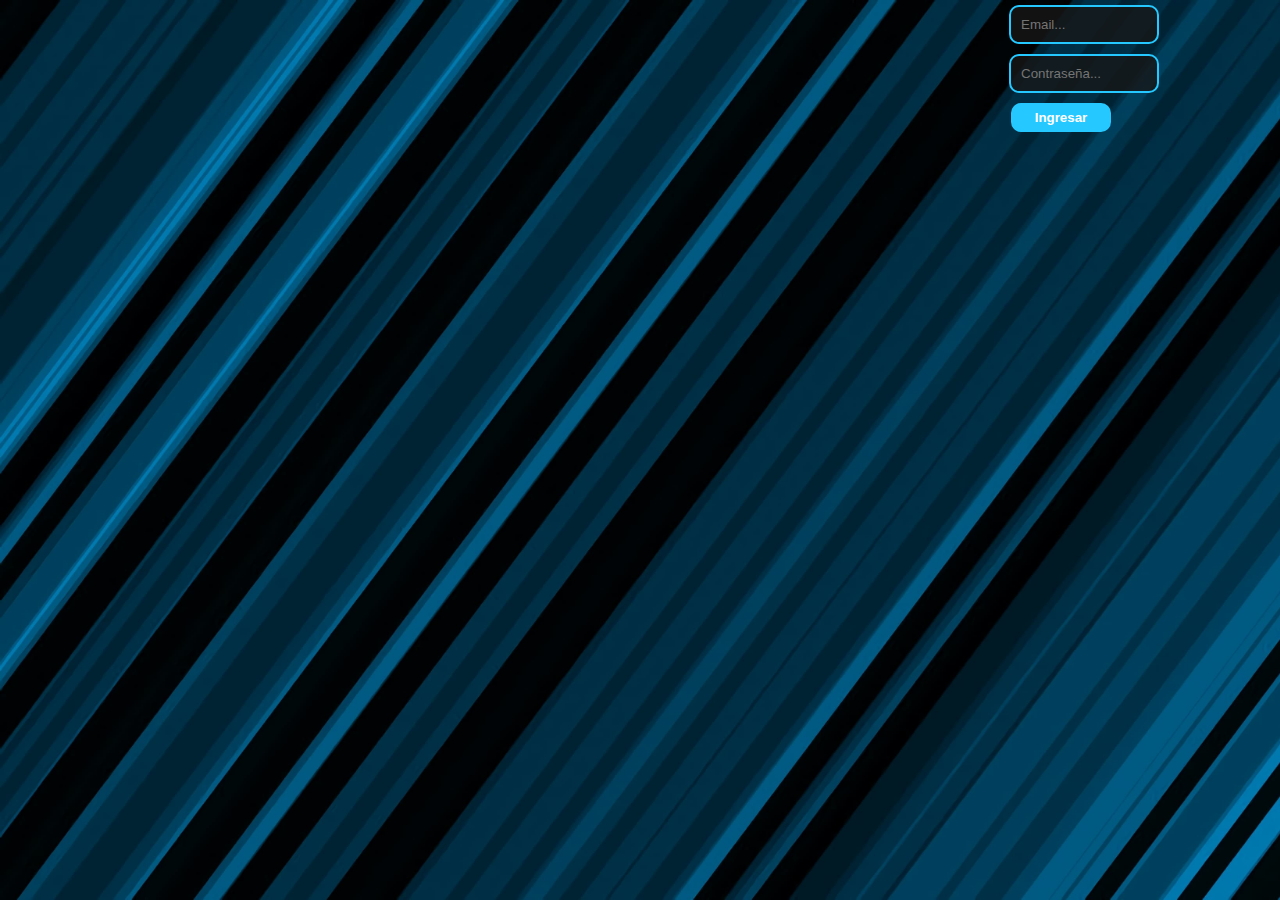
<file: pages/login.html>
<!DOCTYPE html>
<html lang="en">
  <head>
    <meta charset="UTF-8">
    <meta http-equiv="X-UA-Compatible" content="IE=edge">
    <meta name="viewport" content="width=device-width, initial-scale=1.0">
    <meta name="keywords" content="contactanos, cloud gaming, gaming, hardware, compra gamer, computacion, componentes">
    <meta name="description" content="Encontrá tus productos en Maximus! Entrá y conocé nuestras increíbles ofertas y promociones. Descubrí la mejor forma de comprar online.">
    <title>Contactanos</title>
    <link href="https://cdn.jsdelivr.net/npm/bootstrap@5.1.3/dist/css/bootstrap.min.css" rel="stylesheet" integrity="sha384-1BmE4kWBq78iYhFldvKuhfTAU6auU8tT94WrHftjDbrCEXSU1oBoqyl2QvZ6jIW3" crossorigin="anonymous">
    <link rel="stylesheet" href="../css/styles.css">
  </head>

  <body>
    <main class="contenido-d">
        <section>
            <div class="ingresar">
                <form action="../images/images/6h8p4q.jpg" target="_blank">
                    <input class="formulario" type="email" name="mail" placeholder="Email..."><br>
                    <input class="formulario" type="password" name="contraseña" placeholder="Contraseña..."><br>
                    <input class="enviar2" type="submit" value="Ingresar"><br>
                </form>
            </div>
        </section>
    </main>
    <script src="https://cdn.jsdelivr.net/npm/bootstrap@5.1.3/dist/js/bootstrap.bundle.min.js" integrity="sha384-ka7Sk0Gln4gmtz2MlQnikT1wXgYsOg+OMhuP+IlRH9sENBO0LRn5q+8nbTov4+1p" crossorigin="anonymous"></script>
  </body>
</html>
</file>
<file: css/styles.css>
@charset "UTF-8";
@import url("https://fonts.googleapis.com/css2?family=Roboto:ital,wght@0,300;0,700;0,900;1,300;1,700;1,900&display=swap");
* {
  margin: 0;
  padding: 0;
  box-sizing: border-box;
}

:root {
  --color-primario: #25C8FF;
  --color-secundario: white;
  --color-oscuro: rgba(22, 22, 22, 0.8);
  --gradiente-b: linear-gradient(56deg, rgba(0,132,176,1) 0%, rgba(11,11,11,0.8953956582633054) 50%, rgba(32,32,32,1) 100%);
}

#grids {
  display: grid;
  grid-template-columns: 1fr;
  grid-template-rows: 1fr 1fr 100fr 1fr;
  grid-template-areas: "cabeza" "baner" "publicaciones" "pie";
}
#grids .encabezado {
  grid-area: cabeza;
}
#grids .banner {
  grid-area: baner;
}
#grids .contenido {
  grid-area: publicaciones;
}
#grids .pie-pagina {
  grid-area: pie;
}

header {
  z-index: 50;
}

.header-flex2 {
  background: rgb(3, 18, 10);
  background: var(--gradiente-b);
}

.header-superior {
  display: flex;
  justify-content: space-between;
  width: 90%;
  margin: 0 auto;
}

.logo-nombre {
  display: flex;
  align-items: center;
}

.cloud-gaming {
  text-decoration: none;
  color: var(--color-primario);
  font-size: xx-large;
  font-weight: bold;
  margin: 10px 0px 10px 0px;
  width: 203px;
}
.cloud-gaming a:hover {
  color: var(--color-primario);
}

.barra-busqueda {
  display: flex;
  justify-content: center;
  align-items: center;
  flex-direction: row;
  width: 65%;
}
.barra-busqueda input {
  padding: 15px;
  margin-right: 22%;
  border-radius: 10px;
  min-width: 5%;
  width: 100%;
  height: 50px;
  border: solid 3px;
  border-color: var(--color-primario);
}

.header-icons {
  display: flex;
  align-items: center;
  position: relative;
  right: 12vh;
}
.header-icons div {
  display: flex;
  width: 120px;
}

.iconos {
  width: 50px;
  height: 50px;
  cursor: pointer;
}

.estilo-d-header {
  height: 164px;
  display: flex;
  justify-content: center;
  align-items: center;
}
.estilo-d-header p {
  font-weight: bold;
  color: var(--color-secundario);
  font-size: larger;
}

footer {
  border-top: solid 5px;
  border-color: var(--color-primario);
  background: rgb(3, 18, 10);
  background: var(--gradiente-b);
}

.padre1 {
  display: flex;
  justify-content: center;
}

.separacion {
  padding: 10%;
}
.separacion a:hover {
  color: var(--color-primario);
}

.separacion2 {
  padding: 3%;
}

.sin-estilo {
  padding: 0;
  margin: 0;
}

.sin-estilo li {
  margin: 5px;
  font-weight: bold;
}

.seguinos {
  text-align: center;
  text-decoration: none;
  width: 100%;
}

.mobile {
  display: flex;
}

.x-large {
  font-size: x-large;
  font-weight: bold;
  color: var(--color-primario);
  margin-bottom: 0;
}

.sin-estilo {
  text-decoration: none;
  list-style: none;
  color: var(--color-secundario);
  font-size: medium;
}

body {
  font-family: "Roboto", sans-serif;
  background-attachment: fixed;
  background-size: cover;
  background-image: url(../images/images/abstract-blue-line-speed-dynamic-on-black-background-illustration-vector_waifu2x_art_noise3_scale_tta_1-min.jpg);
  width: 100%;
  height: 100vh;
}

.menu-lat {
  display: flex;
  justify-content: center;
  margin: 20px 0px 20px 0px;
  height: 90vh;
  width: 250px;
  background-color: var(--color-oscuro);
  color: var(--color-secundario);
  border: solid 3px var(--color-primario);
  border-radius: 12px;
  position: sticky;
  top: 5vh;
}
.menu-lat .filtros div p {
  text-align: center;
  font-weight: bold;
  font-size: larger;
  margin-top: 20px;
  margin-bottom: 5px;
  border-bottom: 2px solid;
  width: 150px;
  border-radius: 3px;
  color: var(--color-primario);
}
.menu-lat .filtros .input-r {
  font-weight: bold;
  cursor: pointer;
}
.menu-lat .filtros .input-r:hover {
  color: var(--color-primario);
}

.banner {
  width: 100%;
}
.banner img {
  width: 100%;
}

.separador {
  display: flex;
  justify-content: center;
  width: 100%;
}
.separador img {
  display: block;
  width: 100%;
  max-width: 1100px;
}

.section-flex {
  display: flex;
  justify-content: center;
}

.publicaciones {
  display: flex;
  justify-content: center;
  flex-direction: row;
  flex-wrap: wrap;
  padding: 10px;
  margin-right: 2%;
  max-width: 1110px;
}

.articulos {
  flex-direction: row;
  display: flex;
  flex-wrap: wrap;
  flex-direction: column;
  margin: 10px;
  text-align: center;
  border-radius: 10px;
  width: 250px;
  background-color: var(--color-oscuro);
  padding-bottom: 20px;
  transition: 0.1s;
}
.articulos:hover {
  outline: 3px solid var(--color-primario);
}
.articulos label img {
  width: 250px;
}

.descripcion {
  display: flex;
  align-items: flex-start;
  text-decoration: none;
  font-weight: bold;
  padding: 10px;
  color: var(--color-secundario);
  border-bottom: solid 5px;
  border-color: var(--color-primario);
}

.img-articulo {
  cursor: pointer;
}

.precio {
  margin: 5px 5px 0px 5px;
  text-align: center;
  font-weight: bold;
  font-size: xx-large;
  color: var(--color-secundario);
  cursor: pointer;
}

.cuotas {
  font-weight: bold;
  color: var(--color-secundario);
  cursor: pointer;
}

.ver-mas {
  display: flex;
  justify-content: center;
  height: 40px;
  font-size: x-large;
  font-weight: bold;
  text-decoration: none;
  background-color: var(--color-primario);
  color: var(--color-secundario);
  width: 80%;
  border-radius: 10px;
  padding-top: 2px;
  margin: 10px auto 0px auto;
  transition: 0.2s;
}
.ver-mas:hover {
  background-color: var(--color-secundario);
  color: var(--color-primario);
  cursor: pointer;
}

.contenido-d {
  height: 100%;
}

.titulo-d {
  color: var(--color-secundario);
  font-weight: bold;
  font-size: x-large;
  margin: 20px;
}

.producto-d {
  display: flex;
  justify-content: center;
  flex-wrap: wrap;
}

.d-block2 {
  max-width: 500px;
}

.carousel-d2 {
  margin-left: 5px;
  max-width: 500px;
  border-radius: 10px;
}

.descripcion-d {
  display: flex;
  flex-wrap: wrap;
  justify-content: space-around;
  align-items: center;
  background-color: var(--color-oscuro);
  border: 3px solid var(--color-primario);
  border-radius: 7px;
  padding: 20px;
  margin: 5px;
  margin-left: 10px;
  max-width: 500px;
  width: 100%;
  height: 500px;
}
.descripcion-d div p {
  margin-bottom: 0;
}

.estilo-descripcion {
  padding-left: 10px;
  width: 200px;
  margin: 0px 10px 0px 10px;
  border-bottom: solid 2px var(--color-primario);
  border-radius: 3px;
}

.estilo-d {
  font-weight: bold;
  color: var(--color-secundario);
}

.estilo-d2 {
  font-weight: bold;
  color: var(--color-secundario);
  text-align: center;
}

.estilo-p {
  font-size: xx-large;
  font-weight: bold;
  color: var(--color-primario);
  text-align: center;
}

.tamaño-img-d {
  width: 25px;
  margin: 0px 5px 5px 0px;
}

.estilo-t {
  font-weight: bold;
  color: var(--color-primario);
}

.estilo-iframe {
  font-weight: bold;
  color: rgb(66, 107, 241);
}
.estilo-iframe:hover {
  color: var(--color-secundario);
}

.botones {
  display: flex;
  flex-wrap: wrap;
  justify-content: center;
  align-items: center;
}

.boton-d {
  text-align: center;
  margin: 0px 25px 20px 25px;
}
.boton-d a {
  width: 300px;
  background-color: var(--color-primario);
  padding: 5px 30px 5px 30px;
  color: var(--color-secundario);
  font-weight: bold;
  font-size: x-large;
  text-decoration: none;
  border-radius: 10px;
  width: 100%;
}
.boton-d a:hover {
  color: var(--color-primario);
  background-color: var(--color-secundario);
}

.boton-d2 {
  text-align: center;
  margin: 0px 0px 23px 0px;
}
.boton-d2 a {
  width: 300px;
  background-color: var(--color-primario);
  padding: 12px 22px 12px 20px;
  color: var(--color-secundario);
  font-weight: bold;
  font-size: small;
  text-decoration: none;
  border-radius: 10px;
  width: 100%;
}
.boton-d2 a:hover {
  color: var(--color-primario);
  background-color: var(--color-secundario);
}

.info {
  width: 99%;
  height: 100%;
  background-color: var(--color-oscuro);
  border: 3px solid var(--color-primario);
  border-radius: 10px;
  margin: 5px;
  margin-bottom: 20px;
  padding-bottom: 10px;
  display: flex;
  flex-wrap: wrap;
  justify-content: space-around;
}

.estilo-i {
  color: var(--color-primario);
  font-weight: bold;
  border-bottom: 2px solid var(--color-primario);
  width: 300px;
  border-radius: 3px;
  text-align: center;
  margin: 10px 20px 0px 20px;
}

.info-descripcion {
  display: flex;
  flex-direction: column;
  margin: 10px 0px 0px 30px;
  color: var(--color-secundario);
}

.especificaciones {
  display: flex;
  flex-direction: row;
}
.especificaciones div p {
  margin-bottom: 5px;
}

.espacio-d {
  width: 175px;
}

.espacio-df {
  height: 10px;
}

#modal {
  z-index: 100;
  top: -200vh;
  position: fixed;
  width: 50%;
  transition: 0.5s;
}
#modal div {
  position: absolute;
  width: 100%;
}

.iframe {
  height: 80vh;
  width: 100%;
  border: solid 5px;
  position: absolute;
  top: 100px;
  left: 0;
  right: 0;
  bottom: 0;
  border-radius: 7px;
  border: solid transparent 5px;
  border-top: solid transparent 10px;
  background: linear-gradient(0deg, var(--color-primario), var(--color-primario), var(--color-secundario)) border-box;
}

#abrir-modal {
  display: none;
}
#abrir-modal + label {
  cursor: pointer;
  display: table;
}
#abrir-modal:checked ~ #modal {
  top: 0;
}

#cerrar-modal {
  display: none;
}
#cerrar-modal + label {
  display: flex;
  justify-content: center;
  position: relative;
  top: 100px;
  z-index: 150;
  color: var(--color-secundario);
  font-weight: bold;
  border-radius: 6px 0px 6px 0px;
  width: 40px;
  height: 25px;
  padding-top: 1px;
  cursor: pointer;
  background-color: rgb(200, 40, 40);
}
#cerrar-modal + label:hover {
  background-color: rgb(100, 10, 20);
}

#modal2, #modal3 {
  z-index: 100;
  right: -100vh;
  position: fixed;
  width: 330px;
  height: 180px;
  transition: 0.5s;
}
#modal2 div, #modal3 div {
  position: absolute;
  width: 100%;
}

.estilo-header2 {
  display: flex;
  align-items: center;
  padding-left: 10px;
  width: 50px;
}

.iframe2 {
  width: 330px;
  height: 180px;
  border: solid 5px;
  position: absolute;
  top: 50px;
  left: 0;
  right: 0;
  bottom: 0;
  border-radius: 14px 0px 0px 14px;
  border: solid transparent 5px;
  border-top: solid transparent 10px;
  background: linear-gradient(0deg, var(--color-primario), var(--color-primario), var(--color-secundario)) border-box;
}

#abrir-modal2, #abrir-modal3 {
  display: none;
}
#abrir-modal2 + label, #abrir-modal3 + label {
  cursor: pointer;
  display: table;
}
#abrir-modal2:checked ~ #modal2, #abrir-modal3:checked ~ #modal2 {
  right: 0px;
}
#abrir-modal2:checked ~ #modal3, #abrir-modal3:checked ~ #modal3 {
  right: 0px;
}

#cerrar-modal2, #cerrar-modal3 {
  display: none;
}
#cerrar-modal2 + label, #cerrar-modal3 + label {
  display: flex;
  justify-content: center;
  top: 0;
  position: fixed;
  z-index: 150;
  color: var(--color-secundario);
  font-weight: bold;
  border-radius: 6px 0px 6px 0px;
  width: 40px;
  height: 25px;
  padding-top: 1px;
  cursor: pointer;
  background-color: rgb(200, 40, 40);
}
#cerrar-modal2 + label:hover, #cerrar-modal3 + label:hover {
  background-color: rgb(100, 10, 20);
}

.estilo-iframe2 {
  color: var(--color-secundario);
  font-weight: bold;
}
.estilo-iframe2:hover {
  color: var(--color-primario);
}

.ingresar {
  width: 250px;
  margin: auto;
  margin-right: 26px;
}

.enviar2 {
  padding: 5px;
  border: solid 2px var(--color-primario);
  border-radius: 10px;
  font-weight: bold;
  width: 40%;
  margin: 5px 0px 0px 7px;
  color: var(--color-secundario);
  background-color: var(--color-primario);
  font-family: "Roboto" sans-serif;
}
.enviar2:hover {
  background-color: var(--color-secundario);
  color: var(--color-primario);
  cursor: pointer;
}

.publicaciones-contacto {
  width: 1100px;
  display: flex;
  flex-direction: row;
  flex-wrap: wrap;
  justify-content: center;
  padding: 10px;
}

.articulos-contacto {
  flex-direction: row;
  display: flex;
  flex-wrap: wrap;
  flex-direction: column;
  margin: 10px;
  text-align: center;
  border-radius: 10px;
  width: 70%;
  background-color: var(--color-oscuro);
  border: solid 2px;
  border-color: var(--color-primario);
}

.titulo-contacto {
  text-align: center;
  text-decoration: none;
  font-size: larger;
  font-weight: bold;
  color: var(--color-secundario);
  padding: 10px 0px 10px 0px;
}

.descripcion-contacto {
  text-align: center;
  color: var(--color-secundario);
  padding: 10px;
}

.formulario {
  padding: 10px;
  margin: 5px;
  border-radius: 10px;
  border: solid 2px;
  width: 60%;
  border-color: var(--color-primario);
  color: rgb(128, 128, 128);
  background-color: var(--color-oscuro);
  font-family: "Roboto" sans-serif;
}
.formulario:hover {
  border-color: var(--color-secundario);
}

.textarea {
  padding: 10px;
  margin: 5px;
  min-width: 5rem;
  min-height: 5rem;
  max-width: 35rem;
  max-height: 35rem;
  width: 60%;
  border-radius: 10px;
  border: solid 2px;
  border-color: var(--color-primario);
  color: rgb(128, 128, 128);
  background-color: var(--color-oscuro);
  font-family: "Roboto" sans-serif;
}

.checkbox {
  display: flex;
  justify-content: center;
  align-items: center;
  color: rgb(128, 128, 128);
  margin: 10px 0px 15px 0px;
}

.terminos {
  margin: 0px 0px 0px 15px;
}

.enviar {
  padding: 10px;
  margin: 5px 0px 25px 0px;
  border: solid 2px;
  border-radius: 10px;
  font-size: larger;
  font-weight: bold;
  width: 60%;
  border-color: var(--color-primario);
  color: var(--color-secundario);
  background-color: var(--color-primario);
  font-family: "Roboto" sans-serif;
}
.enviar:hover {
  background-color: var(--color-secundario);
  color: var(--color-primario);
  cursor: pointer;
}

.publicaciones-faq {
  width: 80%;
  display: flex;
  flex-direction: row;
  flex-wrap: wrap;
  justify-content: center;
  padding: 10px;
}

.articulos-faq {
  display: flex;
  flex-direction: column;
  justify-content: space-between;
  margin: 10px;
  text-align: center;
  border-radius: 10px;
  min-height: 500px;
  width: 30%;
  min-width: 350px;
  background-color: var(--color-oscuro);
  border: solid 2px;
  border-color: var(--color-primario);
}
.articulos-faq div img {
  width: 96px;
}

.titulo-faq {
  text-align: center;
  text-decoration: none;
  font-size: larger;
  font-weight: bold;
  color: var(--color-secundario);
  padding: 10px 0px 10px 0px;
}

.descripcion-faq {
  text-align: center;
  color: var(--color-secundario);
  padding: 10px;
}

.marginbottom-faq {
  margin-bottom: 20px;
}

@media (min-width: 992px) {
  .header-flex {
    border-bottom: solid 5px;
    border-color: var(--color-primario);
  }
  .barra-busqueda {
    display: flex;
  }
  .barra-busqueda input {
    margin-left: 10%;
  }
  .nav-smartphone {
    display: none;
  }
  .menu-nav {
    display: flex;
    justify-content: center;
    align-items: center;
    width: 100%;
    height: 36px;
    list-style: none;
    background-color: var(--color-primario);
  }
  .menu-button {
    text-decoration: none;
    text-align: center;
    font-size: 16px;
    font-weight: bold;
    color: var(--color-secundario);
    transition: 0.4s;
    margin-top: 15px;
    padding: 10px 25px 10px 25px;
    width: 200px;
  }
  .menu-button:hover {
    margin-bottom: 5px;
    background-color: var(--color-secundario);
    color: var(--color-primario);
    border-radius: 5px;
    border-color: var(--color-primario);
    -webkit-animation: 0.4s linear both;
    animation: slide-top 0.4s linear both;
    transform: scale(1.5);
    cursor: pointer;
  }
  @keyframes slide-top {
    0% {
      -webkit-transform: translateY(0);
      transform: translateY(0);
    }
    50% {
      -webkit-transform: translateY(-5px);
      transform: translateY(-5px);
    }
    100% {
      -webkit-transform: translateY(-5px);
      transform: translateY(-5px);
    }
  }
  .madre {
    display: none;
    position: absolute;
    margin: 31px 0px 0px -438px;
    z-index: 100;
  }
  .madre div div p {
    margin: 20px 10px 0px 10px;
    border-bottom: solid 2px;
    border-radius: 3px;
    border-color: var(--color-primario);
    width: 150px;
  }
  .madre div {
    display: flex;
    flex-direction: row;
    width: 300px;
  }
  .madre div div {
    display: flex;
    flex-direction: column;
  }
  .padre li {
    display: inline-block;
  }
  .padre li:hover .madre {
    display: inline-block;
    z-index: 99;
  }
  .menu-link {
    color: var(--color-secundario);
    text-decoration: none;
    margin: 0px 20px 0px 20px;
    display: block;
    font-size: small;
  }
  .menu-link:hover {
    color: var(--color-primario);
  }
  .gradient {
    display: none;
    position: absolute;
    margin: 31px 0px 0px -440px;
    background-color: var(--color-oscuro);
    border-radius: 10px;
    width: 750px;
    height: 275px;
  }
  .gradient::after {
    content: "";
    position: absolute;
    top: 0;
    left: 0;
    right: 0;
    bottom: 0;
    border-radius: 7px;
    border: solid transparent 3px;
    border-top: solid transparent 7px;
    background: linear-gradient(0deg, var(--color-primario), var(--color-primario), var(--color-secundario)) border-box;
    -webkit-mask: linear-gradient(#fff 0 0) padding-box, linear-gradient(#fff 0 0);
    -webkit-mask-composite: destination-out;
  }
  .background-image {
    display: none;
    margin: 31px 0px 0px -440px;
    background-image: url(../images/abstract-blue-line-speed-dynamic-on-black-background-illustration-vector_waifu2x_art_noise3_scale_tta_1-min.jpg);
    background-attachment: fixed;
    background-size: cover;
    border-radius: 10px;
    width: 750px;
    height: 275px;
    position: absolute;
  }
  .padre li:hover .background-image {
    display: inline-block;
  }
  @-moz-document url-prefix() {
    .padre li:hover .background-image {
      display: inline-block;
      outline: 3px solid var(--color-secundario);
      z-index: 35;
    }
  }
  .padre li:hover .gradient {
    display: inline-block;
  }
  .titulo-flex {
    display: flex;
    margin: 0% 0% 0% 10%;
    font-size: x-large;
    color: var(--color-secundario);
    padding: 20px 0px 0px 0px;
  }
  .articulos-titulo {
    padding: 6px 0px 0px 0px;
  }
  .titulo {
    font-weight: bold;
    font-size: xx-large;
    color: var(--color-secundario);
    margin: 0px 15px;
  }
}
#modal {
  position: fixed;
  width: 57%;
  min-width: 700px;
  right: 20%;
  left: 27%;
}

.padre1 {
  transform: translateX(-70px);
}

@media (min-width: 641px) and (max-width: 991px) {
  .cloud-gaming {
    display: none;
  }
  .menu-nav ul {
    display: none;
  }
  .color-nav-mobile {
    background-color: var(--color-primario);
  }
  .sin-borde {
    border: none;
  }
  .busqueda-none2 {
    display: none;
  }
  .header-superior {
    justify-content: space-around;
  }
  .barra-busqueda {
    margin-left: 30px;
  }
  .header-icons {
    position: relative;
    right: 12%;
  }
  .menu-mobile {
    display: flex;
    justify-content: center;
    color: var(--color-primario);
    text-decoration: none;
    font-weight: bold;
    font-size: large;
    padding: 7px 0px 7px 0px;
    margin: 0px 5px 0px 5px;
  }
  .menu-mobile:hover {
    border-radius: 14px;
    color: var(--color-secundario);
    background-color: var(--color-primario);
  }
  #sub-menu {
    display: flex;
    justify-content: center;
    color: var(--color-secundario);
    text-decoration: none;
    font-weight: bold;
    font-size: larger;
    padding: 7px 0px 7px 0px;
  }
  #sub-menu:hover {
    border-radius: 14px;
    color: var(--color-primario);
    background-color: var(--color-secundario);
  }
  .dropdown-menu {
    background-color: var(--color-secundario);
    border: none;
    border-radius: 15px;
    margin: 10px 0px 2px 0px;
    padding: 5px 0px 5px 0px;
  }
  .dropdown-toggle::after {
    display: none;
  }
  .navbar-light .navbar-toggler-icon {
    background-image: url(../images/icon/more.png);
  }
  .titulo-flex {
    display: flex;
    margin: 0% 0% 0% 10%;
    font-size: x-large;
    color: var(--color-secundario);
    padding: 20px 0px 0px 0px;
  }
  .articulos-titulo {
    padding: 6px 0px 0px 0px;
  }
  .titulo {
    font-weight: bold;
    font-size: xx-large;
    color: var(--color-secundario);
    margin: 0px 15px;
  }
  .menu-lat {
    display: none;
  }
  .publicaciones {
    width: 100%;
    display: flex;
    flex-direction: row;
    flex-wrap: wrap;
    justify-content: center;
    padding: 10px;
  }
  .articulos {
    margin: 5px;
    border-radius: 10px;
    width: 200px;
  }
  .articulos label img {
    width: 200px;
  }
  .descripcion a {
    border-bottom: solid 10px;
    border-color: var(--color-primario);
    padding: 10px;
  }
  .precio {
    font-size: x-large;
  }
  .ver-mas a {
    padding: 6px 0px 2px 0px;
    font-size: 20px;
  }
  #modal {
    position: fixed;
    left: 20%;
    width: 60%;
    min-width: 100px;
  }
  .padre1 {
    flex-direction: column;
    transform: translateX(0px);
  }
  .espacio-m {
    transform: translateX(70px);
  }
  .categorias {
    display: none;
  }
  .mobile {
    display: flex;
    justify-content: center;
    margin: 0 auto;
    width: 100%;
  }
}
.marginbottom-faq {
  margin-bottom: 20px;
}

@media (min-width: 392px) and (max-width: 640px) {
  .cloud-gaming {
    display: none;
  }
  .menu-nav ul {
    display: none;
  }
  .color-nav-mobile {
    background-color: var(--color-primario);
  }
  .sin-borde {
    border: none;
  }
  .login {
    display: none;
  }
  .carro {
    display: none;
  }
  .busqueda-none {
    display: none;
  }
  .barra-busqueda {
    margin: 0;
  }
  .barra-busqueda input {
    width: 60%;
    margin: 0;
    border-color: var(--color-secundario);
  }
  .header-icons {
    position: absolute;
    right: 12vh;
    top: 30px;
  }
  .header-icons div {
    width: 80px;
  }
  .menu-mobile {
    display: flex;
    justify-content: center;
    color: var(--color-primario);
    text-decoration: none;
    font-weight: bold;
    font-size: large;
    padding: 7px 0px 7px 0px;
    margin: 0px 5px 0px 5px;
  }
  .menu-mobile:hover {
    border-radius: 14px;
    color: var(--color-secundario);
    background-color: var(--color-primario);
  }
  #sub-menu {
    display: flex;
    justify-content: center;
    color: var(--color-secundario);
    text-decoration: none;
    font-weight: bold;
    font-size: larger;
    padding: 7px 0px 7px 0px;
  }
  #sub-menu:hover {
    border-radius: 14px;
    color: var(--color-primario);
    background-color: var(--color-secundario);
  }
  .dropdown-menu {
    background-color: var(--color-secundario);
    border: none;
    border-radius: 15px;
    margin: 10px 0px 2px 0px;
    padding: 5px 0px 5px 0px;
  }
  .dropdown-toggle::after {
    display: none;
  }
  .navbar-light .navbar-toggler-icon {
    background-image: url(../images/icon/more.png);
  }
  .titulo-flex {
    display: flex;
    margin: 0% 0% 0% 3%;
    color: var(--color-secundario);
    padding: 20px 0px 0px 0px;
  }
  .articulos-titulo {
    padding: 2px 0px 0px 0px;
  }
  .titulo {
    font-weight: bold;
    font-size: larger;
    color: var(--color-secundario);
    margin: 0px 10px;
  }
  .menu-lat {
    display: none;
  }
  .articulos {
    margin: 5px;
    padding-bottom: 10px;
    width: 150px;
  }
  .articulos .img-articulo img {
    width: 150px;
  }
  .descripcion {
    border-bottom: solid 10px;
    border-color: var(--color-primario);
    font-size: 14px;
    padding: 4px;
  }
  .precio {
    font-size: larger;
  }
  .cuotas {
    font-size: 15px;
  }
  .ver-mas {
    margin: auto;
  }
  .ver-mas {
    padding-top: 10px;
    font-size: 14px;
    border-radius: 5px;
  }
  #modal {
    position: fixed;
    left: 1vh;
    width: 96%;
    min-width: 100px;
  }
  .iframe {
    height: 90vh;
    top: 40px;
  }
  #cerrar-modal {
    display: none;
  }
  #cerrar-modal + label {
    top: 40px;
  }
  .padre1 {
    flex-direction: column;
    transform: translateX(0px);
  }
  .espacio-m {
    transform: translateX(40px);
  }
  .categorias {
    display: none;
  }
  .mobile {
    display: flex;
    justify-content: center;
    margin: 0 auto;
    width: 100%;
  }
  .articulos-contacto {
    width: 100%;
  }
  .formulario {
    width: 90%;
  }
  .textarea {
    width: 90%;
  }
  .terminos {
    width: 70%;
    margin: 0px 0px 0px 5px;
  }
  .enviar {
    margin-bottom: 15px;
    font-size: 15px;
    width: 80%;
  }
  .articulos-faq {
    width: 85%;
    min-width: 200px;
  }
  .marginbottom-faq {
    margin-bottom: 20px;
  }
}
@media (max-width: 391px) {
  .cloud-gaming {
    display: none;
  }
  .menu-nav ul {
    display: none;
  }
  .color-nav-mobile {
    background-color: var(--color-primario);
  }
  .sin-borde {
    border: none;
  }
  .login {
    display: none;
  }
  .carro {
    display: none;
  }
  .busqueda-none {
    display: none;
  }
  .barra-busqueda {
    margin: 0;
  }
  .barra-busqueda input {
    width: 80%;
    margin: 0;
    border-color: var(--color-secundario);
  }
  .header-icons {
    position: absolute;
    right: 14vh;
    top: 30px;
  }
  .header-icons div {
    width: 80px;
  }
  .menu-mobile {
    display: flex;
    justify-content: center;
    color: var(--color-primario);
    text-decoration: none;
    font-weight: bold;
    font-size: large;
    padding: 7px 0px 7px 0px;
    margin: 0px 5px 0px 5px;
  }
  .menu-mobile:hover {
    border-radius: 14px;
    color: var(--color-secundario);
    background-color: var(--color-primario);
  }
  #sub-menu {
    display: flex;
    justify-content: center;
    color: var(--color-secundario);
    text-decoration: none;
    font-weight: bold;
    font-size: larger;
    padding: 7px 0px 7px 0px;
  }
  #sub-menu:hover {
    border-radius: 14px;
    color: var(--color-primario);
    background-color: var(--color-secundario);
  }
  .dropdown-menu {
    background-color: var(--color-secundario);
    border: none;
    border-radius: 15px;
    margin: 10px 0px 2px 0px;
    padding: 5px 0px 5px 0px;
  }
  .dropdown-toggle::after {
    display: none;
  }
  .navbar-light .navbar-toggler-icon {
    background-image: url(../images/icon/more.png);
  }
  .titulo-flex {
    display: flex;
    margin: 0% 0% 0% 3%;
    color: var(--color-secundario);
    padding: 20px 0px 0px 0px;
  }
  .articulos-titulo {
    padding: 2px 0px 0px 0px;
  }
  .titulo {
    font-weight: bold;
    font-size: larger;
    color: var(--color-secundario);
    margin: 0px 10px;
  }
  .menu-lat {
    display: none;
  }
  .articulos {
    margin: 5px;
    padding-bottom: 10px;
    width: 100px;
  }
  .articulos .img-articulo img {
    width: 100px;
  }
  .descripcion {
    border-bottom: solid 10px;
    border-color: var(--color-primario);
    font-size: 14px;
    padding: 4px;
  }
  .precio {
    font-size: larger;
  }
  .cuotas {
    font-size: 15px;
  }
  .ver-mas {
    margin: auto;
  }
  .ver-mas {
    padding-top: 10px;
    font-size: 14px;
    border-radius: 5px;
  }
  #modal {
    position: fixed;
    left: 1vh;
    width: 96%;
    min-width: 100px;
  }
  .iframe {
    height: 90vh;
    top: 40px;
  }
  #cerrar-modal {
    display: none;
  }
  #cerrar-modal + label {
    top: 40px;
  }
  .padre1 {
    flex-direction: column;
    transform: translateX(0px);
  }
  .categorias {
    display: none;
  }
  .mobile {
    display: flex;
    justify-content: center;
    margin: 0 auto;
    width: 100%;
  }
  .espacio-m2 {
    position: relative;
    right: 15px;
  }
  .articulos-contacto {
    width: 100%;
  }
  .formulario {
    width: 90%;
  }
  .textarea {
    width: 90%;
  }
  .terminos {
    width: 70%;
    margin: 0px 0px 0px 5px;
  }
  .enviar {
    margin-bottom: 15px;
    font-size: 15px;
    width: 80%;
  }
  .articulos-faq {
    width: 100%;
    min-width: 200px;
  }
  .marginbottom-faq {
    margin-bottom: 20px;
  }
}

/*# sourceMappingURL=styles.css.map */
</file>
